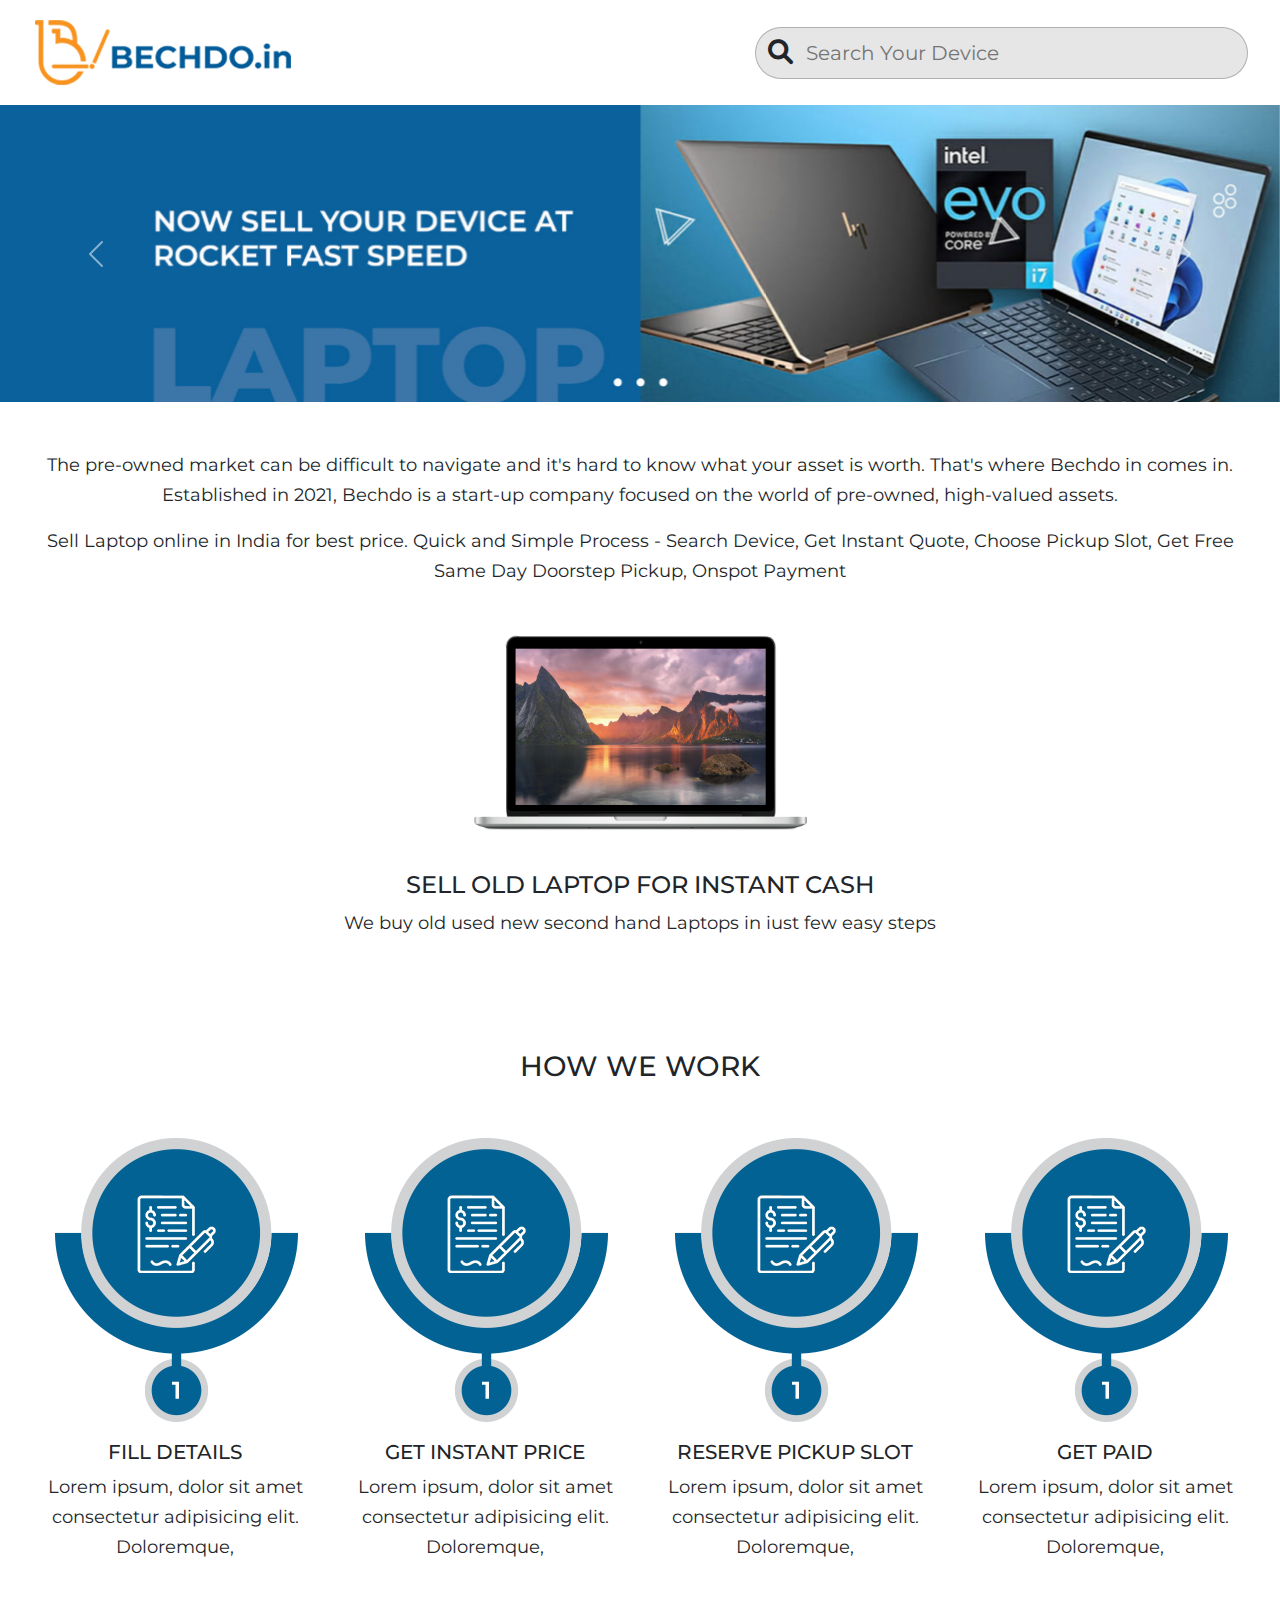
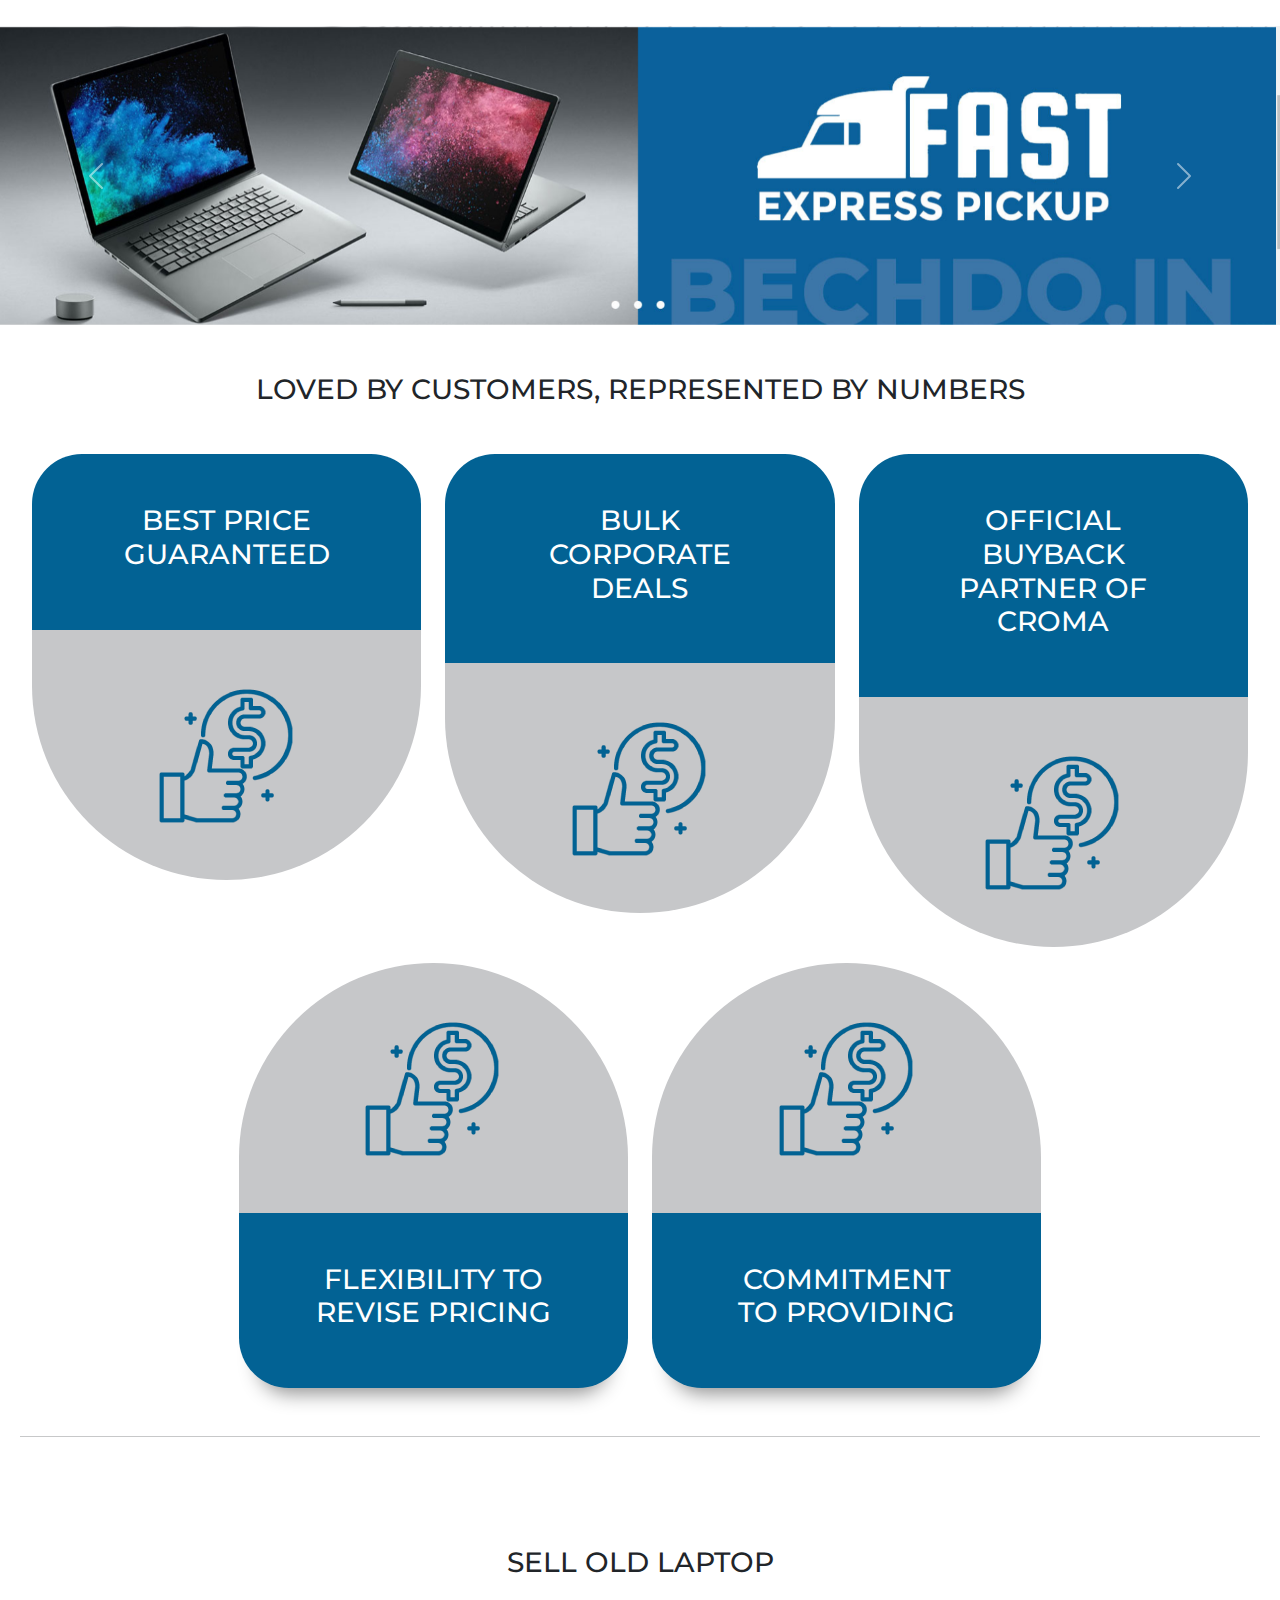
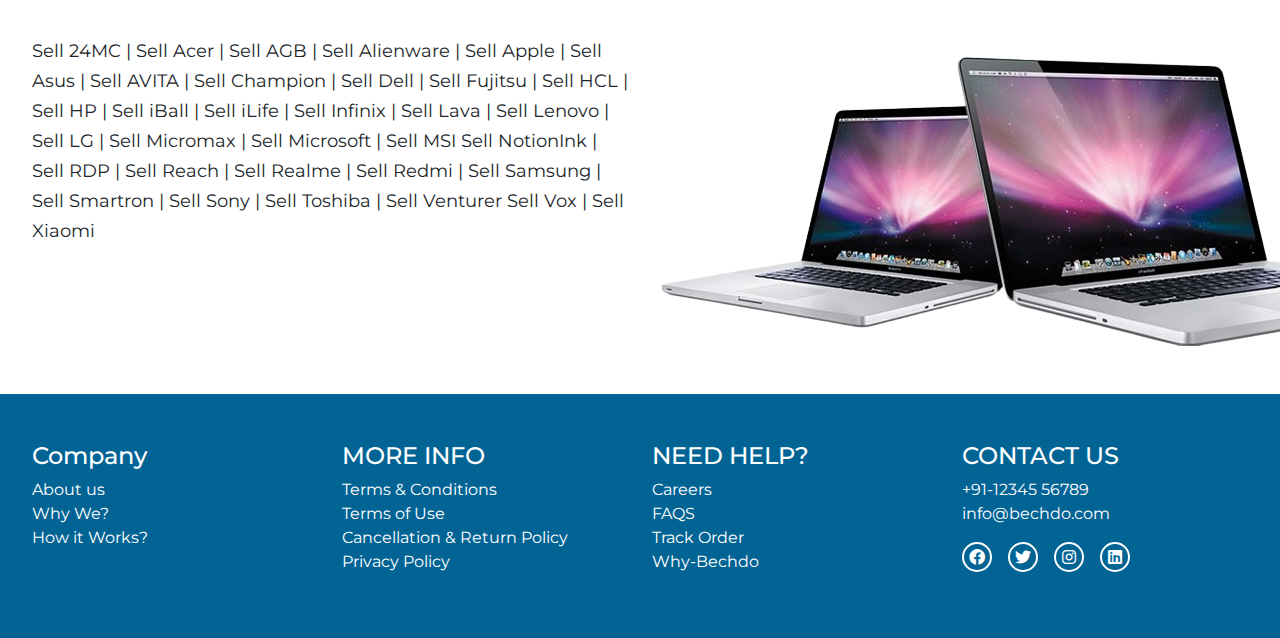
<file: index.html>
<!DOCTYPE html>
<html lang="en">
  <head>
    <meta charset="utf-8" />
    <meta content="width=device-width, initial-scale=1.0" name="viewport" />

    <title>Bechodo</title>
    <meta content="" name="description" />
    <meta content="" name="keywords" />

    <!-- Favicons -->
    <link href="assets/img/favicon.png" rel="icon" />
    <link href="assets/img/apple-touch-icon.png" rel="apple-touch-icon" />

    <!-- Google Fonts -->
    <link
      href="https://fonts.googleapis.com/css2?family=Open+Sans:ital,wght@0,300;0,400;0,500;0,600;0,700;1,300;1,400;1,600;1,700&family=Roboto:ital,wght@0,300;0,400;0,500;0,600;0,700;1,300;1,400;1,500;1,600;1,700&family=Work+Sans:ital,wght@0,300;0,400;0,500;0,600;0,700;1,300;1,400;1,500;1,600;1,700&display=swap"
      rel="stylesheet"
    />

    <!-- Vendor CSS Files -->
    <link href="css/bootstrap.min.css" rel="stylesheet" />
    <link href="css/aos.css" rel="stylesheet" />
    <link href="css/main.css" rel="stylesheet" />
    <link
      rel="stylesheet"
      href="https://cdnjs.cloudflare.com/ajax/libs/font-awesome/6.0.0/css/all.min.css"
    />
  </head>

  <body>
    <!-- ======= Header ======= -->
    <header id="header" class="header py-3">
      <div class="container">
        <div class="row align-items-center">
          <div class="col-md-7">
            <a href=""><img src="images/logo.png" /></a>
          </div>
          <div class="col-md-5">
            <form action="">
              <div class="searchbar">
                <i class="fa-solid fa-magnifying-glass"></i>
                <input type="text" class="" placeholder="Search Your Device" />
              </div>
            </form>
          </div>
        </div>
      </div>
    </header>
    <!-- End Header -->

    <!-- ======= Hero Section ======= -->
    <div
      id="carouselExampleControls"
      class="carousel slide"
      data-bs-ride="carousel"
    >
      <div class="carousel-inner">
        <div class="carousel-item active">
          <img
            src="images/banner_slider1.png"
            class="d-block w-100"
            alt="..."
          />
        </div>
        <div class="carousel-item">
          <img
            src="images/banner_slider1.png"
            class="d-block w-100"
            alt="..."
          />
        </div>
        <div class="carousel-item">
          <img
            src="images/banner_slider1.png"
            class="d-block w-100"
            alt="..."
          />
        </div>
      </div>
      <button
        class="carousel-control-prev"
        type="button"
        data-bs-target="#carouselExampleControls"
        data-bs-slide="prev"
      >
        <span class="carousel-control-prev-icon" aria-hidden="true"></span>
        <span class="visually-hidden">Previous</span>
      </button>
      <button
        class="carousel-control-next"
        type="button"
        data-bs-target="#carouselExampleControls"
        data-bs-slide="next"
      >
        <span class="carousel-control-next-icon" aria-hidden="true"></span>
        <span class="visually-hidden">Next</span>
      </button>
    </div>

    <!-- about us section -->

    <section class="pt-5 pb-5">
      <div class="container">
        <div class="row">
          <div class="col-md-12">
            <p class="text-center">
              The pre-owned market can be difficult to navigate and it's hard to
              know what your asset is worth. That's where Bechdo in comes in.
              Established in 2021, Bechdo is a start-up company focused on the
              world of pre-owned, high-valued assets.
            </p>
            <p class="text-center">
              Sell Laptop online in India for best price. Quick and Simple
              Process - Search Device, Get Instant Quote, Choose Pickup Slot,
              Get Free Same Day Doorstep Pickup, Onspot Payment
            </p>

            <img class="mackbook_img" src="images/mackbook_icon.png" />
            <h4 class="text-center">SELL OLD LAPTOP FOR INSTANT CASH</h4>
            <p class="text-center">
              We buy old used new second hand Laptops in iust few easy steps
            </p>
          </div>
        </div>
      </div>
    </section>

    <!-- about us section -->

    <!-- work section -->
    <section class="py-5">
      <div class="container">
        <div class="row">
          <div class="col-md-12">
            <h3 class="text-center mb-5">HOW WE WORK</h3>
          </div>
          <div class="col-md-3">
            <div class="text-center">
              <img src="images/work.png" alt="" />
              <h5 class="mt-3">FILL DETAILS</h5>
              <p>
                Lorem ipsum, dolor sit amet consectetur adipisicing elit.
                Doloremque,
              </p>
            </div>
          </div>
          <div class="col-md-3">
            <div class="text-center">
              <img src="images/work.png" alt="" />
              <h5 class="mt-3">GET INSTANT PRICE</h5>
              <p>
                Lorem ipsum, dolor sit amet consectetur adipisicing elit.
                Doloremque,
              </p>
            </div>
          </div>
          <div class="col-md-3">
            <div class="text-center">
              <img src="images/work.png" alt="" />
              <h5 class="mt-3">RESERVE PICKUP SLOT</h5>
              <p>
                Lorem ipsum, dolor sit amet consectetur adipisicing elit.
                Doloremque,
              </p>
            </div>
          </div>
          <div class="col-md-3">
            <div class="text-center">
              <img src="images/work.png" alt="" />
              <h5 class="mt-3">GET PAID</h5>
              <p>
                Lorem ipsum, dolor sit amet consectetur adipisicing elit.
                Doloremque,
              </p>
            </div>
          </div>
        </div>
      </div>
    </section>
    <!-- work section -->

    <!-- banner slider -->
    <div id="banner2" class="carousel slide" data-bs-ride="carousel">
      <div class="carousel-inner">
        <div class="carousel-item active">
          <img src="images/banner_2.png" class="d-block w-100" alt="..." />
        </div>
        <div class="carousel-item">
          <img src="images/banner_2.png" class="d-block w-100" alt="..." />
        </div>
        <div class="carousel-item">
          <img src="images/banner_2.png" class="d-block w-100" alt="..." />
        </div>
      </div>
      <button
        class="carousel-control-prev"
        type="button"
        data-bs-target="#banner2"
        data-bs-slide="prev"
      >
        <span class="carousel-control-prev-icon" aria-hidden="true"></span>
        <span class="visually-hidden">Previous</span>
      </button>
      <button
        class="carousel-control-next"
        type="button"
        data-bs-target="#banner2"
        data-bs-slide="next"
      >
        <span class="carousel-control-next-icon" aria-hidden="true"></span>
        <span class="visually-hidden">Next</span>
      </button>
    </div>
    <!-- banner slider -->

    <!-- REPRESENTED -->
    <section class="py-5">
      <div class="container">
        <div class="row justify-content-center">
          <div class="col-md-12">
            <h3 class="text-center mb-5">
              LOVED BY CUSTOMERS, REPRESENTED BY NUMBERS
            </h3>
          </div>
          <div class="col-md-4">
            <div class="text-center represent_box">
              <div class="title_box">
                <h3>BEST PRICE GUARANTEED</h3>
              </div>
              <div class="icon_box">
                <img src="images/represent.png" alt="" />
              </div>
            </div>
          </div>
          <div class="col-md-4">
            <div class="text-center represent_box">
              <div class="title_box">
                <h3>BULK CORPORATE DEALS</h3>
              </div>
              <div class="icon_box">
                <img src="images/represent.png" alt="" />
              </div>
            </div>
          </div>
          <div class="col-md-4">
            <div class="text-center represent_box">
              <div class="title_box">
                <h3>OFFICIAL BUYBACK PARTNER OF CROMA</h3>
              </div>
              <div class="icon_box">
                <img src="images/represent.png" alt="" />
              </div>
            </div>
          </div>
          <div class="col-md-4 mt-3">
            <div class="text-center represent_box">
              <div class="icon_box_reverse">
                <img src="images/represent.png" alt="" />
              </div>
              <div class="title_box_reverse">
                <h3>FLEXIBILITY TO REVISE PRICING</h3>
              </div>
            </div>
          </div>
          <div class="col-md-4 mt-3 mb-5">
            <div class="text-center represent_box">
              <div class="icon_box_reverse">
                <img src="images/represent.png" alt="" />
              </div>
              <div class="title_box_reverse">
                <h3>COMMITMENT TO PROVIDING</h3>
              </div>
            </div>
          </div>
          <hr class="" />
        </div>
      </div>
    </section>
    <!-- REPRESENTED -->

    <!-- old laptop -->
    <section class="pb-5">
      <div class="container">
        <div class="row">
          <div class="col-md-12">
            <h3 class="text-center pb-5">SELL OLD LAPTOP</h3>
          </div>
          <div class="col-md-6">
            <p class="fs-4``">
              Sell 24MC | Sell Acer | Sell AGB | Sell Alienware | Sell Apple |
              Sell Asus | Sell AVITA | Sell Champion | Sell Dell | Sell Fujitsu
              | Sell HCL | Sell HP | Sell iBall | Sell iLife | Sell Infinix |
              Sell Lava | Sell Lenovo | Sell LG | Sell Micromax | Sell Microsoft
              | Sell MSI Sell NotionInk | Sell RDP | Sell Reach | Sell Realme |
              Sell Redmi | Sell Samsung | Sell Smartron | Sell Sony | Sell
              Toshiba | Sell Venturer Sell Vox | Sell Xiaomi
            </p>
          </div>
          <div class="col-md-6">
            <img src="images/old.png" alt="" />
          </div>
        </div>
      </div>
    </section>
    <!-- old laptop -->

    <!-- ======= Footer ======= -->
    <footer class="py-5">
      <div class="container">
        <div class="row">
          <div class="col-md-3">
            <h4>Company</h4>
            <ul>
              <li>About us</li>
              <li>Why We?</li>
              <li>How it Works?</li>
            </ul>
          </div>
          <div class="col-md-3">
            <h4>MORE INFO</h4>
            <ul>
              <li>Terms & Conditions</li>
              <li>Terms of Use</li>
              <li>Cancellation & Return Policy</li>
              <li>Privacy Policy</li>
            </ul>
          </div>
          <div class="col-md-3">
            <h4>NEED HELP?</h4>
            <ul>
              <li>Careers</li>
              <li>FAQS</li>
              <li>Track Order</li>
              <li>Why-Bechdo</li>
            </ul>
          </div>
          <div class="col-md-3">
            <h4>CONTACT US</h4>
            <ul>
              <li>+91-12345 56789</li>
              <li>info@bechdo.com</li>
            </ul>
            <div class="social_icon d-flex align-items-center gap-3">
              <span>
                <i class="fa-brands fa-facebook"></i>
              </span>
              <span>
                <i class="fa-brands fa-twitter"></i>
              </span>
              <span>
                <i class="fa-brands fa-instagram"></i>
              </span>
              <span>
                <i class="fa-brands fa-linkedin"></i>
              </span>
            </div>
          </div>
        </div>
      </div>
    </footer>
    <!-- End Footer -->

    <!-- Vendor JS Files -->
    <script src="js/bootstrap.bundle.min.js"></script>
    <script src="js/aos.js"></script>
    <script src="https://code.jquery.com/jquery-3.7.1.js"></script>
  </body>
</html>
</file>
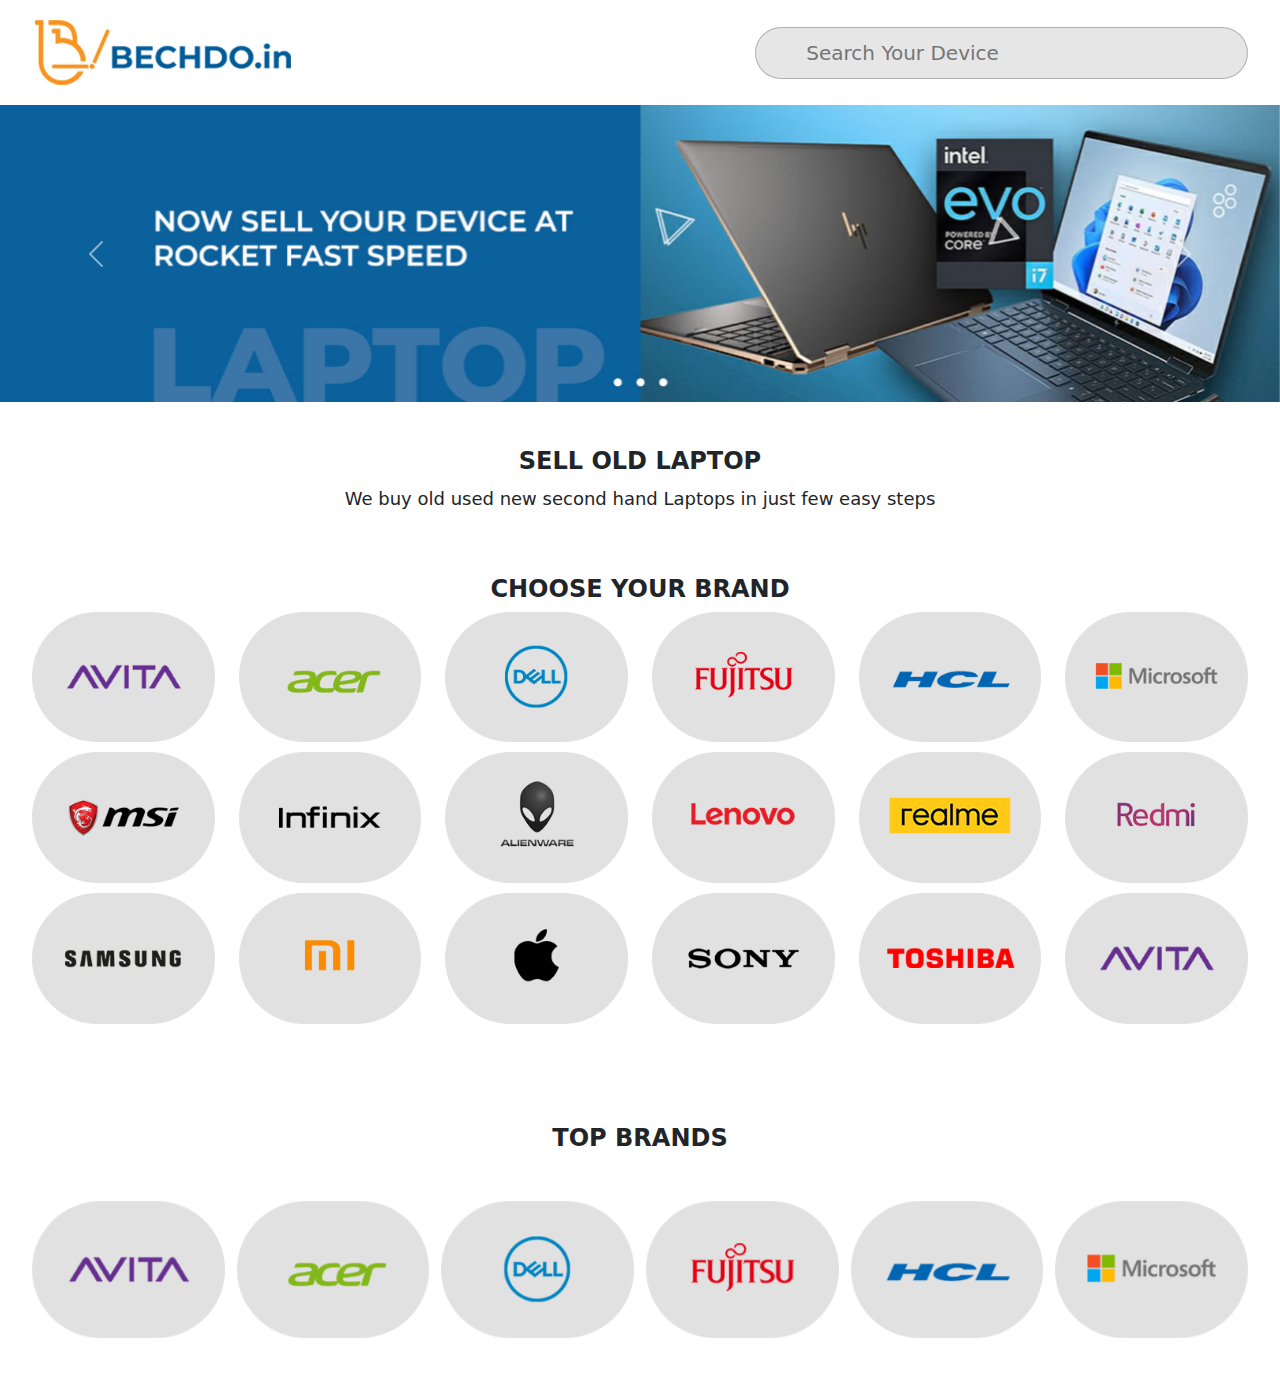
<file: brand.html>
<!DOCTYPE html>
<html lang="en">
  <head>
    <meta charset="UTF-8" />
    <meta name="viewport" content="width=device-width, initial-scale=1.0" />
    <link rel="stylesheet" href="css/main.css" />
    <link rel="stylesheet" href="css/aos.css" />
    <link rel="stylesheet" href="css/bootstrap.min.css" />
    <link rel="stylesheet" href="css/owl.carousel.min.css" />
    <link rel="stylesheet" href="css/owl.theme.default.min.css" />
    <title>Bechdo | Team</title>
  </head>

  <!-- ======= Header ======= -->
  <header id="header" class="header py-3">
    <div class="container">
      <div class="row align-items-center">
        <div class="col-md-7">
          <a href=""><img src="images/logo.png" /></a>
        </div>
        <div class="col-md-5">
          <form action="">
            <div class="searchbar">
              <i class="fa-solid fa-magnifying-glass"></i>
              <input type="text" class="" placeholder="Search Your Device" />
            </div>
          </form>
        </div>
      </div>
    </div>
  </header>
  <!-- End Header -->

  <!-- ======= Hero Section ======= -->
  <div
    id="carouselExampleControls"
    class="carousel slide"
    data-bs-ride="carousel"
  >
    <div class="carousel-inner">
      <div class="carousel-item active">
        <img src="images/banner_slider1.png" class="d-block w-100" alt="..." />
      </div>
      <div class="carousel-item">
        <img src="images/banner_slider1.png" class="d-block w-100" alt="..." />
      </div>
      <div class="carousel-item">
        <img src="images/banner_slider1.png" class="d-block w-100" alt="..." />
      </div>
    </div>
    <button
      class="carousel-control-prev"
      type="button"
      data-bs-target="#carouselExampleControls"
      data-bs-slide="prev"
    >
      <span class="carousel-control-prev-icon" aria-hidden="true"></span>
      <span class="visually-hidden">Previous</span>
    </button>
    <button
      class="carousel-control-next"
      type="button"
      data-bs-target="#carouselExampleControls"
      data-bs-slide="next"
    >
      <span class="carousel-control-next-icon" aria-hidden="true"></span>
      <span class="visually-hidden">Next</span>
    </button>
  </div>

  <!-- --------- Hero Carousel-------------- -->

  <!-- ------------ old ---------- -->

  <section class="old pb-0">
    <div class="container">
      <div class="row">
        <div class="col-md-12 text-center">
          <h1 class="main_title">SELL OLD LAPTOP</h1>
          <p>We buy old used new second hand Laptops in just few easy steps</p>
        </div>
      </div>
    </div>
  </section>
  <!-- ------------ old ---------- -->
  <!-- ------------ brand ---------- -->

  <section class="brands">
    <div class="container">
      <div class="row">
        <div class="col-md-12">
          <h2 class="main_title text-center">CHOOSE YOUR BRAND</h2>
        </div>
        <div class="col-md-2">
          <img src="images/1.png" class="img" alt="" />
        </div>
        <div class="col-md-2">
          <img src="images/2.png" class="img" alt="" />
        </div>
        <div class="col-md-2">
          <img src="images/3.png" class="img" alt="" />
        </div>
        <div class="col-md-2">
          <img src="images/4.png" class="img" alt="" />
        </div>
        <div class="col-md-2">
          <img src="images/5.png" class="img" alt="" />
        </div>
        <div class="col-md-2">
          <img src="images/6.png" class="img" alt="" />
        </div>
        <div class="col-md-2">
          <img src="images/7.png" class="img" alt="" />
        </div>
        <div class="col-md-2">
          <img src="images/8.png" class="img" alt="" />
        </div>
        <div class="col-md-2">
          <img src="images/9.png" class="img" alt="" />
        </div>
        <div class="col-md-2">
          <img src="images/10.png" class="img" alt="" />
        </div>
        <div class="col-md-2">
          <img src="images/11.png" class="img" alt="" />
        </div>
        <div class="col-md-2">
          <img src="images/12.png" class="img" alt="" />
        </div>
        <div class="col-md-2">
          <img src="images/13.png" class="img" alt="" />
        </div>
        <div class="col-md-2">
          <img src="images/14.png" class="img" alt="" />
        </div>
        <div class="col-md-2">
          <img src="images/15.png" class="img" alt="" />
        </div>
        <div class="col-md-2">
          <img src="images/16.png" class="img" alt="" />
        </div>
        <div class="col-md-2">
          <img src="images/17.png" class="img" alt="" />
        </div>
        <div class="col-md-2">
          <img src="images/1.png" class="img" alt="" />
        </div>
      </div>
    </div>
  </section>
  <!-- ------------ brand ---------- -->
  <!-- ------------ slider ---------- -->

  <section class="slider">
    <div class="container">
      <div class="row">
        <div class="col-md-12">
          <h2 class="main_title text-center mb-5">TOP BRANDS</h2>
        </div>
        <div class="col-md-12">
          <div class="owl-carousel owl-theme" id="slider">
            <div class="item">
              <img src="images/1.png" alt="" />
            </div>
            <div class="item">
              <img src="images/2.png" alt="" />
            </div>
            <div class="item">
              <img src="images/3.png" alt="" />
            </div>
            <div class="item">
              <img src="images/4.png" alt="" />
            </div>
            <div class="item">
              <img src="images/5.png" alt="" />
            </div>
            <div class="item">
              <img src="images/6.png" alt="" />
            </div>
            <div class="item">
              <img src="images/7.png" alt="" />
            </div>
            <div class="item">
              <img src="images/8.png" alt="" />
            </div>
            <div class="item">
              <img src="images/9.png" alt="" />
            </div>
          </div>
        </div>
      </div>
    </div>
  </section>
  <!-- ------------ slider ---------- -->

  <body>
    <script src="js/bootstrap.bundle.min.js"></script>
    <script src="js/aos.js"></script>
    <script src="js/jquery.min.js"></script>
    <script src="js/script.js"></script>
    <script src="js/owl.carousel.js"></script>
  </body>
</html>
</file>
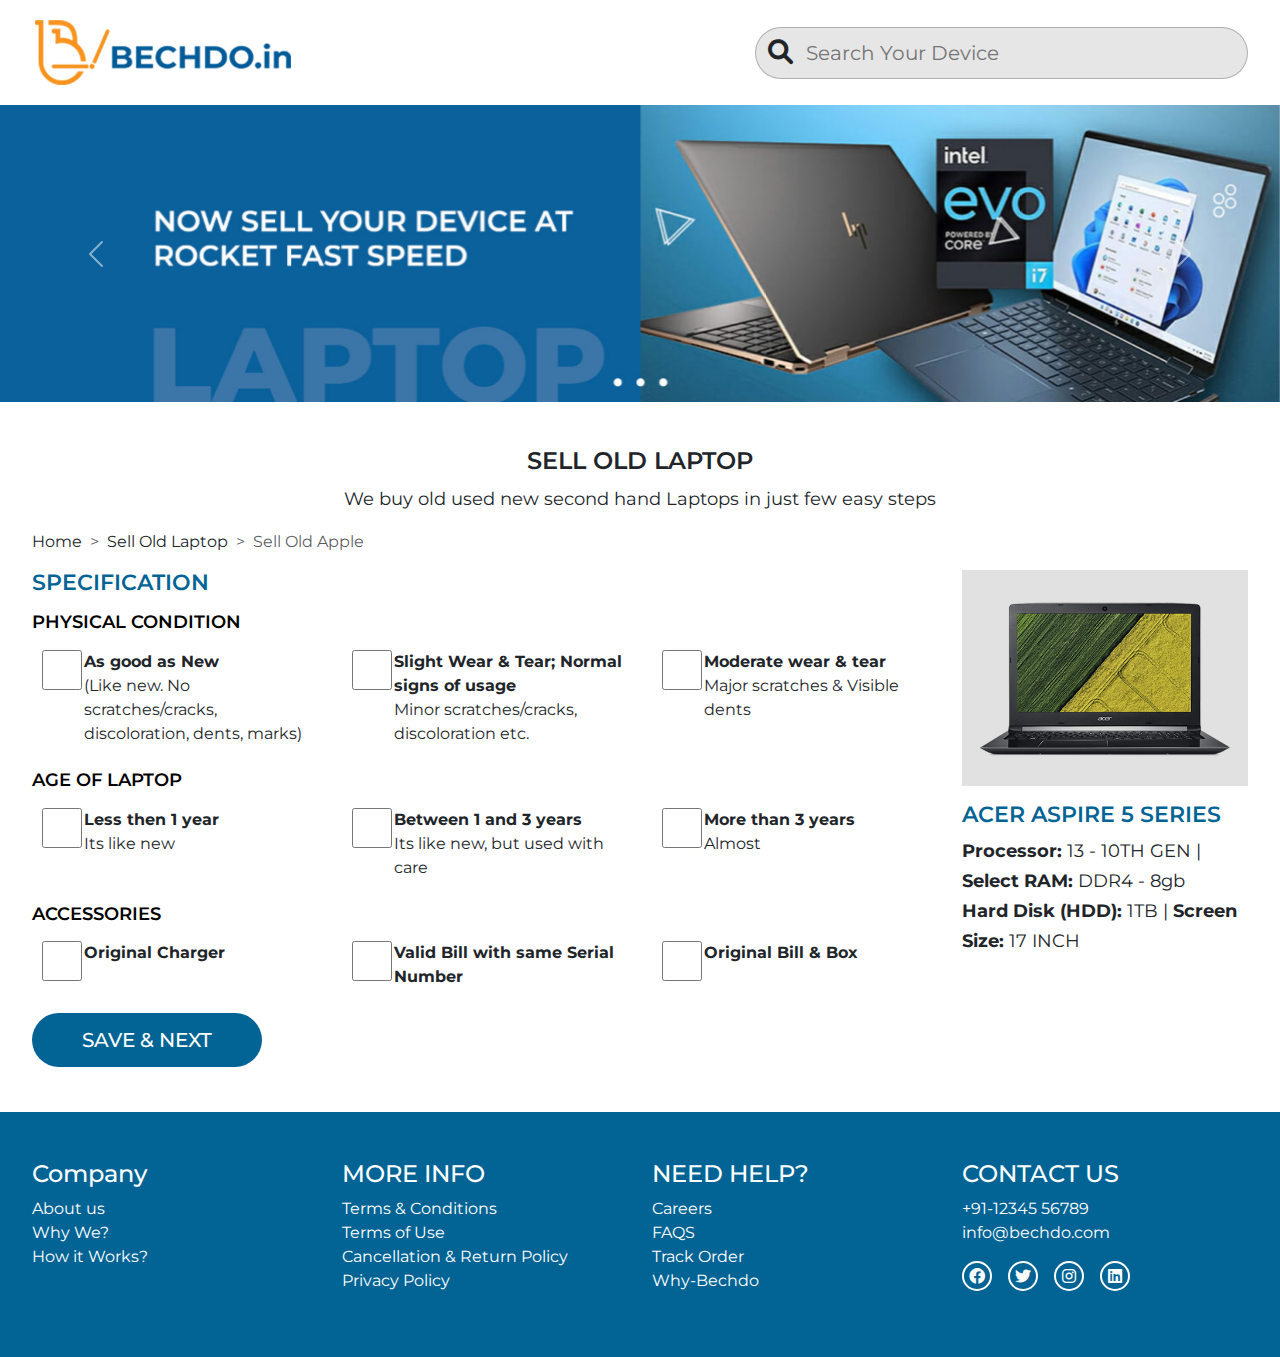
<file: checkbox.html>
<!DOCTYPE html>
<html lang="en">
  <head>
    <meta charset="utf-8" />
    <meta content="width=device-width, initial-scale=1.0" name="viewport" />

    <title>Bechodo</title>
    <meta content="" name="description" />
    <meta content="" name="keywords" />

    <!-- Favicons -->
    <link href="assets/img/favicon.png" rel="icon" />
    <link href="assets/img/apple-touch-icon.png" rel="apple-touch-icon" />

    <!-- Google Fonts -->
    <link
      href="https://fonts.googleapis.com/css2?family=Open+Sans:ital,wght@0,300;0,400;0,500;0,600;0,700;1,300;1,400;1,600;1,700&family=Roboto:ital,wght@0,300;0,400;0,500;0,600;0,700;1,300;1,400;1,500;1,600;1,700&family=Work+Sans:ital,wght@0,300;0,400;0,500;0,600;0,700;1,300;1,400;1,500;1,600;1,700&display=swap"
      rel="stylesheet"
    />

    <!-- Vendor CSS Files -->
    <link href="css/bootstrap.min.css" rel="stylesheet" />
    <link href="css/aos.css" rel="stylesheet" />
    <link href="css/main.css" rel="stylesheet" />
    <link
      rel="stylesheet"
      href="https://cdnjs.cloudflare.com/ajax/libs/font-awesome/6.0.0/css/all.min.css"
    />
  </head>

  <body>
    <!-- ======= Header ======= -->
    <header id="header" class="header py-3">
      <div class="container">
        <div class="row align-items-center">
          <div class="col-md-7">
            <a href=""><img src="images/logo.png" /></a>
          </div>
          <div class="col-md-5">
            <form action="">
              <div class="searchbar">
                <i class="fa-solid fa-magnifying-glass"></i>
                <input type="text" class="" placeholder="Search Your Device" />
              </div>
            </form>
          </div>
        </div>
      </div>
    </header>
    <!-- End Header -->

    <!-- ======= Hero Section ======= -->
    <div
      id="carouselExampleControls"
      class="carousel slide"
      data-bs-ride="carousel"
    >
      <div class="carousel-inner">
        <div class="carousel-item active">
          <img
            src="images/banner_slider1.png"
            class="d-block w-100"
            alt="..."
          />
        </div>
        <div class="carousel-item">
          <img
            src="images/banner_slider1.png"
            class="d-block w-100"
            alt="..."
          />
        </div>
        <div class="carousel-item">
          <img
            src="images/banner_slider1.png"
            class="d-block w-100"
            alt="..."
          />
        </div>
      </div>
      <button
        class="carousel-control-prev"
        type="button"
        data-bs-target="#carouselExampleControls"
        data-bs-slide="prev"
      >
        <span class="carousel-control-prev-icon" aria-hidden="true"></span>
        <span class="visually-hidden">Previous</span>
      </button>
      <button
        class="carousel-control-next"
        type="button"
        data-bs-target="#carouselExampleControls"
        data-bs-slide="next"
      >
        <span class="carousel-control-next-icon" aria-hidden="true"></span>
        <span class="visually-hidden">Next</span>
      </button>
    </div>

    <!-- ======= Hero Section ======= -->

    <section class="physicals">
      <div class="container">
        <div class="row">
          <div class="col-md-12 text-center">
            <h1 class="main_title">SELL OLD LAPTOP</h1>
            <p>
              We buy old used new second hand Laptops in just few easy steps
            </p>
          </div>
          <div class="col-md-12">
            <nav style="--bs-breadcrumb-divider: '>'" aria-label="breadcrumb">
              <ol class="breadcrumb">
                <li class="breadcrumb-item"><a href="#">Home</a></li>
                <li class="breadcrumb-item"><a href="#">Sell Old Laptop</a></li>
                <li class="breadcrumb-item active" aria-current="page">
                  Sell Old Apple
                </li>
              </ol>
            </nav>
          </div>
          <div class="col-lg-9 mb-lg-0 mb-4">
            <h2 class="color_heading mb-3">SPECIFICATION</h2>
            <h3 class="mb-3 small_headings">PHYSICAL CONDITION</h3>
            <div class="row">
              <div class="col-xl-4 col-md-6 mb-4">
                <div class="row">
                  <div class="col-2">
                    <input type="checkbox" id="good" />
                  </div>
                  <div class="col-10">
                    <label for="good">
                      <strong>As good as New</strong> <br />
                      (Like new. No scratches/cracks, discoloration, dents,
                      marks)
                    </label>
                  </div>
                </div>
              </div>
              <div class="col-xl-4 col-md-6 mb-4">
                <div class="row">
                  <div class="col-2">
                    <input type="checkbox" id="Slight" />
                  </div>
                  <div class="col-10">
                    <label for="Slight">
                      <strong
                        >Slight Wear & Tear; Normal signs of usage
                      </strong>
                      <br />
                      Minor scratches/cracks, discoloration etc.
                    </label>
                  </div>
                </div>
              </div>
              <div class="col-xl-4 col-md-6 mb-4">
                <div class="row">
                  <div class="col-2">
                    <input type="checkbox" id="Moderate" />
                  </div>
                  <div class="col-10">
                    <label for="Moderate">
                      <strong>Moderate wear & tear</strong> <br />
                      Major scratches & Visible dents
                    </label>
                  </div>
                </div>
              </div>
            </div>
            <h3 class="mb-3 small_headings">AGE OF LAPTOP</h3>
            <div class="row">
              <div class="col-xl-4 col-md-6 mb-4">
                <div class="row">
                  <div class="col-2">
                    <input type="checkbox" id="Less" />
                  </div>
                  <div class="col-10">
                    <label for="Less">
                      <strong>Less then 1 year</strong> <br />
                      Its like new
                    </label>
                  </div>
                </div>
              </div>
              <div class="col-xl-4 col-md-6 mb-4">
                <div class="row">
                  <div class="col-2">
                    <input type="checkbox" id="Between" />
                  </div>
                  <div class="col-10">
                    <label for="Between">
                      <strong>Between 1 and 3 years</strong>
                      <br />
                      Its like new, but used with care
                    </label>
                  </div>
                </div>
              </div>
              <div class="col-xl-4 col-md-6 mb-4">
                <div class="row">
                  <div class="col-2">
                    <input type="checkbox" id="More" />
                  </div>
                  <div class="col-10">
                    <label for="More">
                      <strong> More than 3 years</strong> <br />
                      Almost
                    </label>
                  </div>
                </div>
              </div>
            </div>
            <h3 class="mb-3 small_headings">ACCESSORIES</h3>
            <div class="row">
              <div class="col-xl-4 col-md-6 mb-4">
                <div class="row">
                  <div class="col-2">
                    <input type="checkbox" id="Original" />
                  </div>
                  <div class="col-10">
                    <label for="Original">
                      <strong>Original Charger</strong> <br />
                    </label>
                  </div>
                </div>
                <div class="check_box_wrapper"></div>
              </div>
              <div class="col-xl-4 col-md-6 mb-4">
                <div class="row">
                  <div class="col-2">
                    <input type="checkbox" id="Valid" />
                  </div>
                  <div class="col-10">
                    <label for="Valid">
                      <strong>Valid Bill with same Serial Number</strong>
                      <br />
                    </label>
                  </div>
                </div>
              </div>
              <div class="col-xl-4 col-md-6 mb-4">
                <div class="row">
                  <div class="col-2">
                    <input type="checkbox" id="Bill" />
                  </div>
                  <div class="col-10">
                    <label for="Bill">
                      <strong>Original Bill & Box</strong> <br />
                    </label>
                  </div>
                </div>
              </div>
            </div>
            <button class="button">SAVE & NEXT</button>
          </div>
          <div class="col-lg-3">
            <div class="">
              <img src="images/specification.png" alt="" class="img" />
              <h3 class="color_heading mt-3">ACER ASPIRE 5 SERIES</h3>
              <p class="mb-0">
                <strong>Processor:</strong> 13 - 10TH GEN |
                <strong>Select RAM:</strong> DDR4 - 8gb
              </p>
              <p>
                <strong>Hard Disk (HDD):</strong> 1TB |
                <strong>Screen Size:</strong> 17 INCH
              </p>
            </div>
          </div>
        </div>
      </div>
    </section>

    <!-- ======= Footer ======= -->
    <footer class="py-5">
      <div class="container">
        <div class="row">
          <div class="col-md-3">
            <h4>Company</h4>
            <ul>
              <li>About us</li>
              <li>Why We?</li>
              <li>How it Works?</li>
            </ul>
          </div>
          <div class="col-md-3">
            <h4>MORE INFO</h4>
            <ul>
              <li>Terms & Conditions</li>
              <li>Terms of Use</li>
              <li>Cancellation & Return Policy</li>
              <li>Privacy Policy</li>
            </ul>
          </div>
          <div class="col-md-3">
            <h4>NEED HELP?</h4>
            <ul>
              <li>Careers</li>
              <li>FAQS</li>
              <li>Track Order</li>
              <li>Why-Bechdo</li>
            </ul>
          </div>
          <div class="col-md-3">
            <h4>CONTACT US</h4>
            <ul>
              <li>+91-12345 56789</li>
              <li>info@bechdo.com</li>
            </ul>
            <div class="social_icon d-flex align-items-center gap-3">
              <span>
                <i class="fa-brands fa-facebook"></i>
              </span>
              <span>
                <i class="fa-brands fa-twitter"></i>
              </span>
              <span>
                <i class="fa-brands fa-instagram"></i>
              </span>
              <span>
                <i class="fa-brands fa-linkedin"></i>
              </span>
            </div>
          </div>
        </div>
      </div>
    </footer>
    <!-- End Footer -->

    <!-- Vendor JS Files -->
    <script src="js/bootstrap.bundle.min.js"></script>
    <script src="js/aos.js"></script>
    <script src="https://code.jquery.com/jquery-3.7.1.js"></script>
  </body>
</html>
</file>
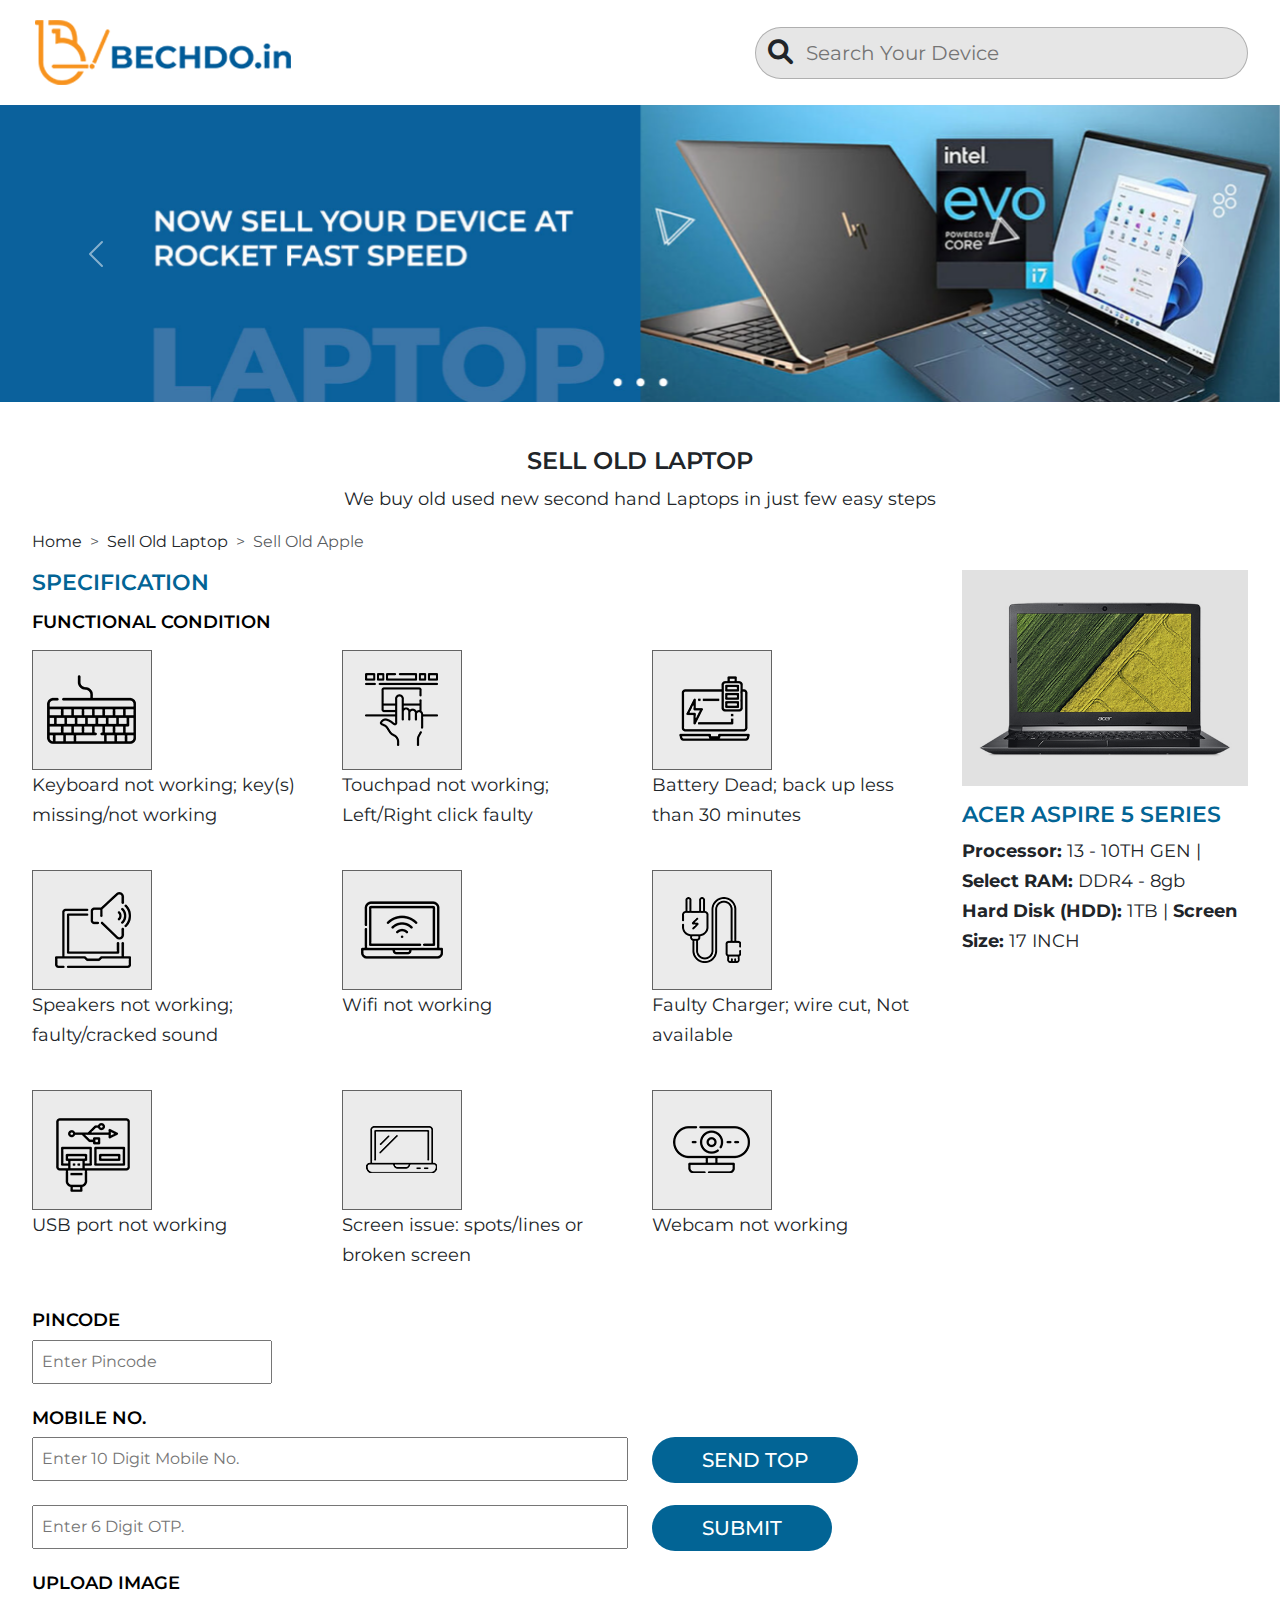
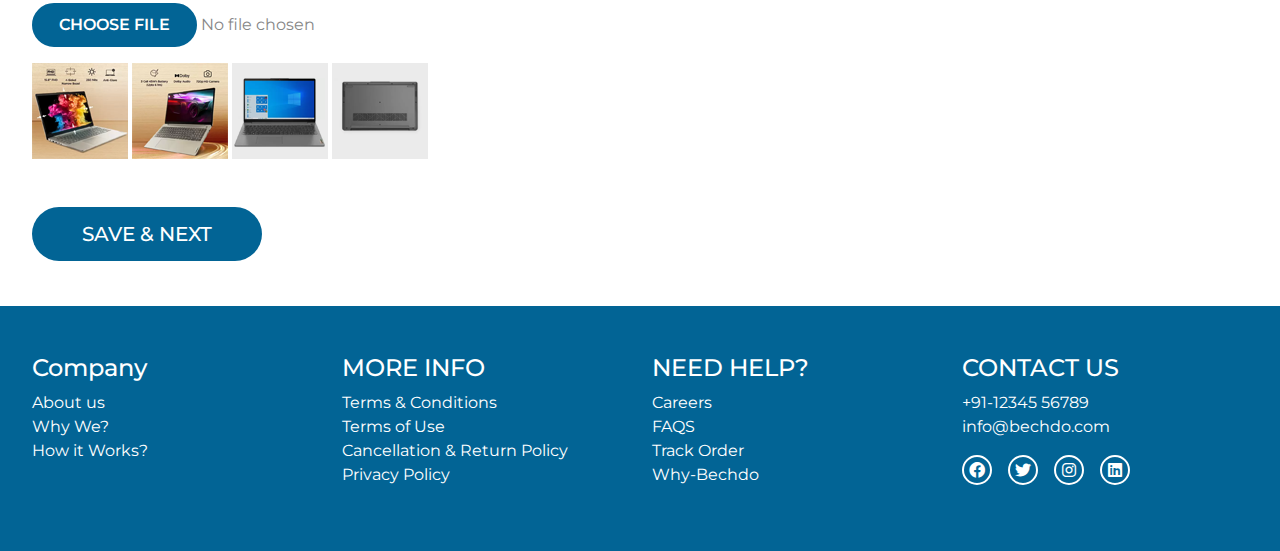
<file: condition.html>
<!DOCTYPE html>
<html lang="en">
  <head>
    <meta charset="utf-8" />
    <meta content="width=device-width, initial-scale=1.0" name="viewport" />

    <title>Bechodo</title>
    <meta content="" name="description" />
    <meta content="" name="keywords" />

    <!-- Favicons -->
    <link href="assets/img/favicon.png" rel="icon" />
    <link href="assets/img/apple-touch-icon.png" rel="apple-touch-icon" />

    <!-- Google Fonts -->
    <link
      href="https://fonts.googleapis.com/css2?family=Open+Sans:ital,wght@0,300;0,400;0,500;0,600;0,700;1,300;1,400;1,600;1,700&family=Roboto:ital,wght@0,300;0,400;0,500;0,600;0,700;1,300;1,400;1,500;1,600;1,700&family=Work+Sans:ital,wght@0,300;0,400;0,500;0,600;0,700;1,300;1,400;1,500;1,600;1,700&display=swap"
      rel="stylesheet"
    />

    <!-- Vendor CSS Files -->
    <link href="css/bootstrap.min.css" rel="stylesheet" />
    <link href="css/aos.css" rel="stylesheet" />
    <link href="css/main.css" rel="stylesheet" />
    <link
      rel="stylesheet"
      href="https://cdnjs.cloudflare.com/ajax/libs/font-awesome/6.0.0/css/all.min.css"
    />
  </head>

  <body>
    <!-- ======= Header ======= -->
    <header id="header" class="header py-3">
      <div class="container">
        <div class="row align-items-center">
          <div class="col-md-7">
            <a href=""><img src="images/logo.png" /></a>
          </div>
          <div class="col-md-5">
            <form action="">
              <div class="searchbar">
                <i class="fa-solid fa-magnifying-glass"></i>
                <input type="text" class="" placeholder="Search Your Device" />
              </div>
            </form>
          </div>
        </div>
      </div>
    </header>
    <!-- End Header -->

    <!-- ======= Hero Section ======= -->
    <div
      id="carouselExampleControls"
      class="carousel slide"
      data-bs-ride="carousel"
    >
      <div class="carousel-inner">
        <div class="carousel-item active">
          <img
            src="images/banner_slider1.png"
            class="d-block w-100"
            alt="..."
          />
        </div>
        <div class="carousel-item">
          <img
            src="images/banner_slider1.png"
            class="d-block w-100"
            alt="..."
          />
        </div>
        <div class="carousel-item">
          <img
            src="images/banner_slider1.png"
            class="d-block w-100"
            alt="..."
          />
        </div>
      </div>
      <button
        class="carousel-control-prev"
        type="button"
        data-bs-target="#carouselExampleControls"
        data-bs-slide="prev"
      >
        <span class="carousel-control-prev-icon" aria-hidden="true"></span>
        <span class="visually-hidden">Previous</span>
      </button>
      <button
        class="carousel-control-next"
        type="button"
        data-bs-target="#carouselExampleControls"
        data-bs-slide="next"
      >
        <span class="carousel-control-next-icon" aria-hidden="true"></span>
        <span class="visually-hidden">Next</span>
      </button>
    </div>

    <!-- ======= Hero Section ======= -->

    <section class="condition">
      <div class="container">
        <div class="row">
          <div class="col-md-12 text-center">
            <h1 class="main_title">SELL OLD LAPTOP</h1>
            <p>
              We buy old used new second hand Laptops in just few easy steps
            </p>
          </div>
          <div class="col-md-12">
            <nav style="--bs-breadcrumb-divider: '>'" aria-label="breadcrumb">
              <ol class="breadcrumb">
                <li class="breadcrumb-item"><a href="#">Home</a></li>
                <li class="breadcrumb-item"><a href="#">Sell Old Laptop</a></li>
                <li class="breadcrumb-item active" aria-current="page">
                  Sell Old Apple
                </li>
              </ol>
            </nav>
          </div>
          <div class="col-lg-9 mb-lg-0 mb-4">
            <h2 class="color_heading mb-3">SPECIFICATION</h2>
            <h3 class="mb-3 small_headings">FUNCTIONAL CONDITION</h3>
            <div class="row">
              <div class="col-xl-4 col-md-6 mb-4">
                <img src="images/23.png" alt="" />
                <p>Keyboard not working; key(s) missing/not working</p>
              </div>
              <div class="col-xl-4 col-md-6 mb-4">
                <img src="images/24.png" alt="" />
                <p>Touchpad not working; Left/Right click faulty</p>
              </div>
              <div class="col-xl-4 col-md-6 mb-4">
                <img src="images/25.png" alt="" />
                <p>Battery Dead; back up less than 30 minutes</p>
              </div>
              <div class="col-xl-4 col-md-6 mb-4">
                <img src="images/26.png" alt="" />
                <p>Speakers not working; faulty/cracked sound</p>
              </div>
              <div class="col-xl-4 col-md-6 mb-4">
                <img src="images/27.png" alt="" />
                <p>Wifi not working</p>
              </div>
              <div class="col-xl-4 col-md-6 mb-4">
                <img src="images/28.png" alt="" />
                <p>Faulty Charger; wire cut, Not available</p>
              </div>
              <div class="col-xl-4 col-md-6 mb-4">
                <img src="images/29.png" alt="" />
                <p>USB port not working</p>
              </div>
              <div class="col-xl-4 col-md-6 mb-4">
                <img src="images/30.png" alt="" />
                <p>Screen issue: spots/lines or broken screen</p>
              </div>
              <div class="col-xl-4 col-md-6 mb-4">
                <img src="images/31.png" alt="" />
                <p>Webcam not working</p>
              </div>
            </div>
            <h3 class="small_headings">PINCODE</h3>
            <div>
              <input
                type="text"
                class="pincode_input mb-4"
                placeholder="Enter Pincode"
              />
            </div>
            <h3 class="small_headings">MOBILE NO.</h3>
            <div class="row">
              <div class="col-md-8">
                <input
                  type="text"
                  class="pincode_input mb-md-4 mb-2 w-full"
                  placeholder="Enter 10 Digit Mobile No."
                />
              </div>
              <div class="col-md-4">
                <button class="button py-2 mb-md-0 mb-4">SEND TOP</button>
              </div>
              <div class="col-md-8">
                <input
                  type="text"
                  class="pincode_input mb-md-4 mb-2 w-full"
                  placeholder="Enter 6 Digit OTP."
                />
              </div>
              <div class="col-md-4">
                <button class="button py-2 mb-md-0 mb-4">SUBMIT</button>
              </div>
            </div>
            <h3 class="small_headings">UPLOAD IMAGE</h3>
            <div class="mb-3">
              <input type="file" />
            </div>
            <div class="mb-5">
              <img src="images/19.png" alt="" />
              <img src="images/20.png" alt="" />
              <img src="images/21.png" alt="" />
              <img src="images/22.png" alt="" />
            </div>

            <button class="button">SAVE & NEXT</button>
          </div>
          <div class="col-lg-3">
            <div class="">
              <img src="images/specification.png" alt="" class="img" />
              <h3 class="color_heading mt-3">ACER ASPIRE 5 SERIES</h3>
              <p class="mb-0">
                <strong>Processor:</strong> 13 - 10TH GEN |
                <strong>Select RAM:</strong> DDR4 - 8gb
              </p>
              <p>
                <strong>Hard Disk (HDD):</strong> 1TB |
                <strong>Screen Size:</strong> 17 INCH
              </p>
            </div>
          </div>
        </div>
      </div>
    </section>

    <!-- ======= Footer ======= -->
    <footer class="py-5">
      <div class="container">
        <div class="row">
          <div class="col-md-3">
            <h4>Company</h4>
            <ul>
              <li>About us</li>
              <li>Why We?</li>
              <li>How it Works?</li>
            </ul>
          </div>
          <div class="col-md-3">
            <h4>MORE INFO</h4>
            <ul>
              <li>Terms & Conditions</li>
              <li>Terms of Use</li>
              <li>Cancellation & Return Policy</li>
              <li>Privacy Policy</li>
            </ul>
          </div>
          <div class="col-md-3">
            <h4>NEED HELP?</h4>
            <ul>
              <li>Careers</li>
              <li>FAQS</li>
              <li>Track Order</li>
              <li>Why-Bechdo</li>
            </ul>
          </div>
          <div class="col-md-3">
            <h4>CONTACT US</h4>
            <ul>
              <li>+91-12345 56789</li>
              <li>info@bechdo.com</li>
            </ul>
            <div class="social_icon d-flex align-items-center gap-3">
              <span>
                <i class="fa-brands fa-facebook"></i>
              </span>
              <span>
                <i class="fa-brands fa-twitter"></i>
              </span>
              <span>
                <i class="fa-brands fa-instagram"></i>
              </span>
              <span>
                <i class="fa-brands fa-linkedin"></i>
              </span>
            </div>
          </div>
        </div>
      </div>
    </footer>
    <!-- End Footer -->

    <!-- Vendor JS Files -->
    <script src="js/bootstrap.bundle.min.js"></script>
    <script src="js/aos.js"></script>
    <script src="https://code.jquery.com/jquery-3.7.1.js"></script>
  </body>
</html>
</file>
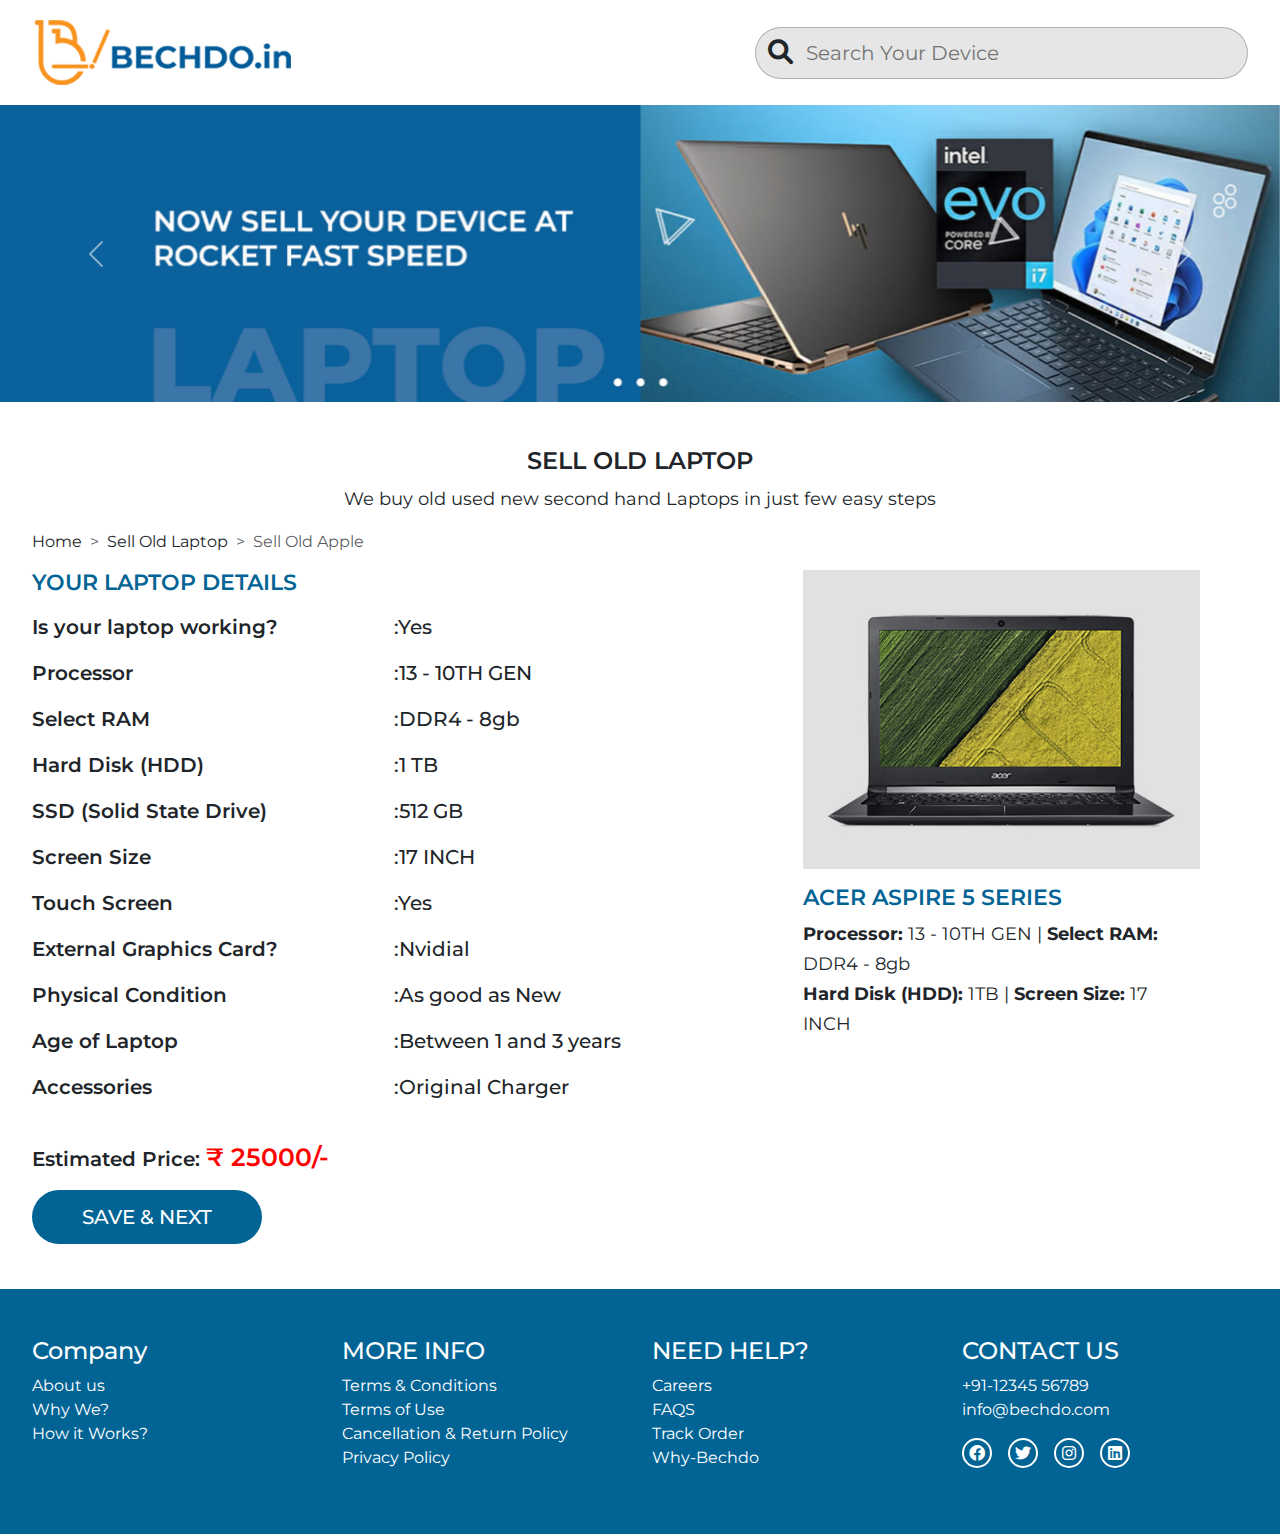
<file: details.html>
<!DOCTYPE html>
<html lang="en">
  <head>
    <meta charset="utf-8" />
    <meta content="width=device-width, initial-scale=1.0" name="viewport" />

    <title>Bechodo</title>
    <meta content="" name="description" />
    <meta content="" name="keywords" />

    <!-- Favicons -->
    <link href="assets/img/favicon.png" rel="icon" />
    <link href="assets/img/apple-touch-icon.png" rel="apple-touch-icon" />

    <!-- Google Fonts -->
    <link
      href="https://fonts.googleapis.com/css2?family=Open+Sans:ital,wght@0,300;0,400;0,500;0,600;0,700;1,300;1,400;1,600;1,700&family=Roboto:ital,wght@0,300;0,400;0,500;0,600;0,700;1,300;1,400;1,500;1,600;1,700&family=Work+Sans:ital,wght@0,300;0,400;0,500;0,600;0,700;1,300;1,400;1,500;1,600;1,700&display=swap"
      rel="stylesheet"
    />

    <!-- Vendor CSS Files -->
    <link href="css/bootstrap.min.css" rel="stylesheet" />
    <link href="css/aos.css" rel="stylesheet" />
    <link href="css/main.css" rel="stylesheet" />
    <link href="css/responsive.css" rel="stylesheet" />
    <link
      rel="stylesheet"
      href="https://cdnjs.cloudflare.com/ajax/libs/font-awesome/6.0.0/css/all.min.css"
    />
  </head>

  <body>
    <!-- ======= Header ======= -->
    <header id="header" class="header py-3">
      <div class="container">
        <div class="row align-items-center">
          <div class="col-md-7">
            <a href=""><img src="images/logo.png" /></a>
          </div>
          <div class="col-md-5">
            <form action="">
              <div class="searchbar">
                <i class="fa-solid fa-magnifying-glass"></i>
                <input type="text" class="" placeholder="Search Your Device" />
              </div>
            </form>
          </div>
        </div>
      </div>
    </header>
    <!-- End Header -->

    <!-- ======= Hero Section ======= -->
    <div
      id="carouselExampleControls"
      class="carousel slide"
      data-bs-ride="carousel"
    >
      <div class="carousel-inner">
        <div class="carousel-item active">
          <img
            src="images/banner_slider1.png"
            class="d-block w-100"
            alt="..."
          />
        </div>
        <div class="carousel-item">
          <img
            src="images/banner_slider1.png"
            class="d-block w-100"
            alt="..."
          />
        </div>
        <div class="carousel-item">
          <img
            src="images/banner_slider1.png"
            class="d-block w-100"
            alt="..."
          />
        </div>
      </div>
      <button
        class="carousel-control-prev"
        type="button"
        data-bs-target="#carouselExampleControls"
        data-bs-slide="prev"
      >
        <span class="carousel-control-prev-icon" aria-hidden="true"></span>
        <span class="visually-hidden">Previous</span>
      </button>
      <button
        class="carousel-control-next"
        type="button"
        data-bs-target="#carouselExampleControls"
        data-bs-slide="next"
      >
        <span class="carousel-control-next-icon" aria-hidden="true"></span>
        <span class="visually-hidden">Next</span>
      </button>
    </div>

    <!-- ======= Hero Section ======= -->

    <section class="details">
      <div class="container">
        <div class="row">
          <div class="col-md-12 text-center">
            <h1 class="main_title">SELL OLD LAPTOP</h1>
            <p>
              We buy old used new second hand Laptops in just few easy steps
            </p>
          </div>
          <div class="col-md-12">
            <nav style="--bs-breadcrumb-divider: '>'" aria-label="breadcrumb">
              <ol class="breadcrumb">
                <li class="breadcrumb-item"><a href="#">Home</a></li>
                <li class="breadcrumb-item"><a href="#">Sell Old Laptop</a></li>
                <li class="breadcrumb-item active" aria-current="page">
                  Sell Old Apple
                </li>
              </ol>
            </nav>
          </div>
          <div class="col-md-7 mb-md-0 mb-5">
            <h2 class="color_heading mb-3">YOUR LAPTOP DETAILS</h2>
            <div class="row">
              <div class="col-md-6">
                <p class="question">Is your laptop working?</p>
              </div>
              <div class="col-md-6">
                <p class="answer">:Yes</p>
              </div>
              <div class="col-md-6">
                <p class="question">Processor</p>
              </div>
              <div class="col-md-6">
                <p class="answer">:13 - 10TH GEN</p>
              </div>
              <div class="col-md-6">
                <p class="question">Select RAM</p>
              </div>
              <div class="col-md-6">
                <p class="answer">:DDR4 - 8gb</p>
              </div>
              <div class="col-md-6">
                <p class="question">Hard Disk (HDD)</p>
              </div>
              <div class="col-md-6">
                <p class="answer">:1 TB</p>
              </div>
              <div class="col-md-6">
                <p class="question">SSD (Solid State Drive)</p>
              </div>
              <div class="col-md-6">
                <p class="answer">:512 GB</p>
              </div>
              <div class="col-md-6">
                <p class="question">Screen Size</p>
              </div>
              <div class="col-md-6">
                <p class="answer">:17 INCH</p>
              </div>
              <div class="col-md-6">
                <p class="question">Touch Screen</p>
              </div>
              <div class="col-md-6">
                <p class="answer">:Yes</p>
              </div>
              <div class="col-md-6">
                <p class="question">External Graphics Card?</p>
              </div>
              <div class="col-md-6">
                <p class="answer">:Nvidial</p>
              </div>
              <div class="col-md-6">
                <p class="question">Physical Condition</p>
              </div>
              <div class="col-md-6">
                <p class="answer">:As good as New</p>
              </div>
              <div class="col-md-6">
                <p class="question">Age of Laptop</p>
              </div>
              <div class="col-md-6">
                <p class="answer">:Between 1 and 3 years</p>
              </div>
              <div class="col-md-6">
                <p class="question">Accessories</p>
              </div>
              <div class="col-md-6">
                <p class="answer">:Original Charger</p>
              </div>
            </div>
            <div class="mt-4">
              <p class="question">
                Estimated Price: <span class="price">₹ 25000/-</span>
              </p>
            </div>
            <button class="button">SAVE & NEXT</button>
          </div>
          <div class="col-md-5">
            <div class="px-md-5">
              <img src="images/specification.png" class="img" alt="" />
              <h3 class="color_heading mt-3">ACER ASPIRE 5 SERIES</h3>
              <p class="mb-0">
                <strong>Processor:</strong> 13 - 10TH GEN |
                <strong>Select RAM:</strong> DDR4 - 8gb
              </p>
              <p>
                <strong>Hard Disk (HDD):</strong> 1TB |
                <strong>Screen Size:</strong> 17 INCH
              </p>
            </div>
          </div>
        </div>
      </div>
    </section>

    <!-- ======= Footer ======= -->
    <footer class="py-5">
      <div class="container">
        <div class="row">
          <div class="col-md-3">
            <h4>Company</h4>
            <ul>
              <li>About us</li>
              <li>Why We?</li>
              <li>How it Works?</li>
            </ul>
          </div>
          <div class="col-md-3">
            <h4>MORE INFO</h4>
            <ul>
              <li>Terms & Conditions</li>
              <li>Terms of Use</li>
              <li>Cancellation & Return Policy</li>
              <li>Privacy Policy</li>
            </ul>
          </div>
          <div class="col-md-3">
            <h4>NEED HELP?</h4>
            <ul>
              <li>Careers</li>
              <li>FAQS</li>
              <li>Track Order</li>
              <li>Why-Bechdo</li>
            </ul>
          </div>
          <div class="col-md-3">
            <h4>CONTACT US</h4>
            <ul>
              <li>+91-12345 56789</li>
              <li>info@bechdo.com</li>
            </ul>
            <div class="social_icon d-flex align-items-center gap-3">
              <span>
                <i class="fa-brands fa-facebook"></i>
              </span>
              <span>
                <i class="fa-brands fa-twitter"></i>
              </span>
              <span>
                <i class="fa-brands fa-instagram"></i>
              </span>
              <span>
                <i class="fa-brands fa-linkedin"></i>
              </span>
            </div>
          </div>
        </div>
      </div>
    </footer>
    <!-- End Footer -->

    <!-- Vendor JS Files -->
    <script src="js/bootstrap.bundle.min.js"></script>
    <script src="js/aos.js"></script>
    <script src="https://code.jquery.com/jquery-3.7.1.js"></script>
  </body>
</html>
</file>
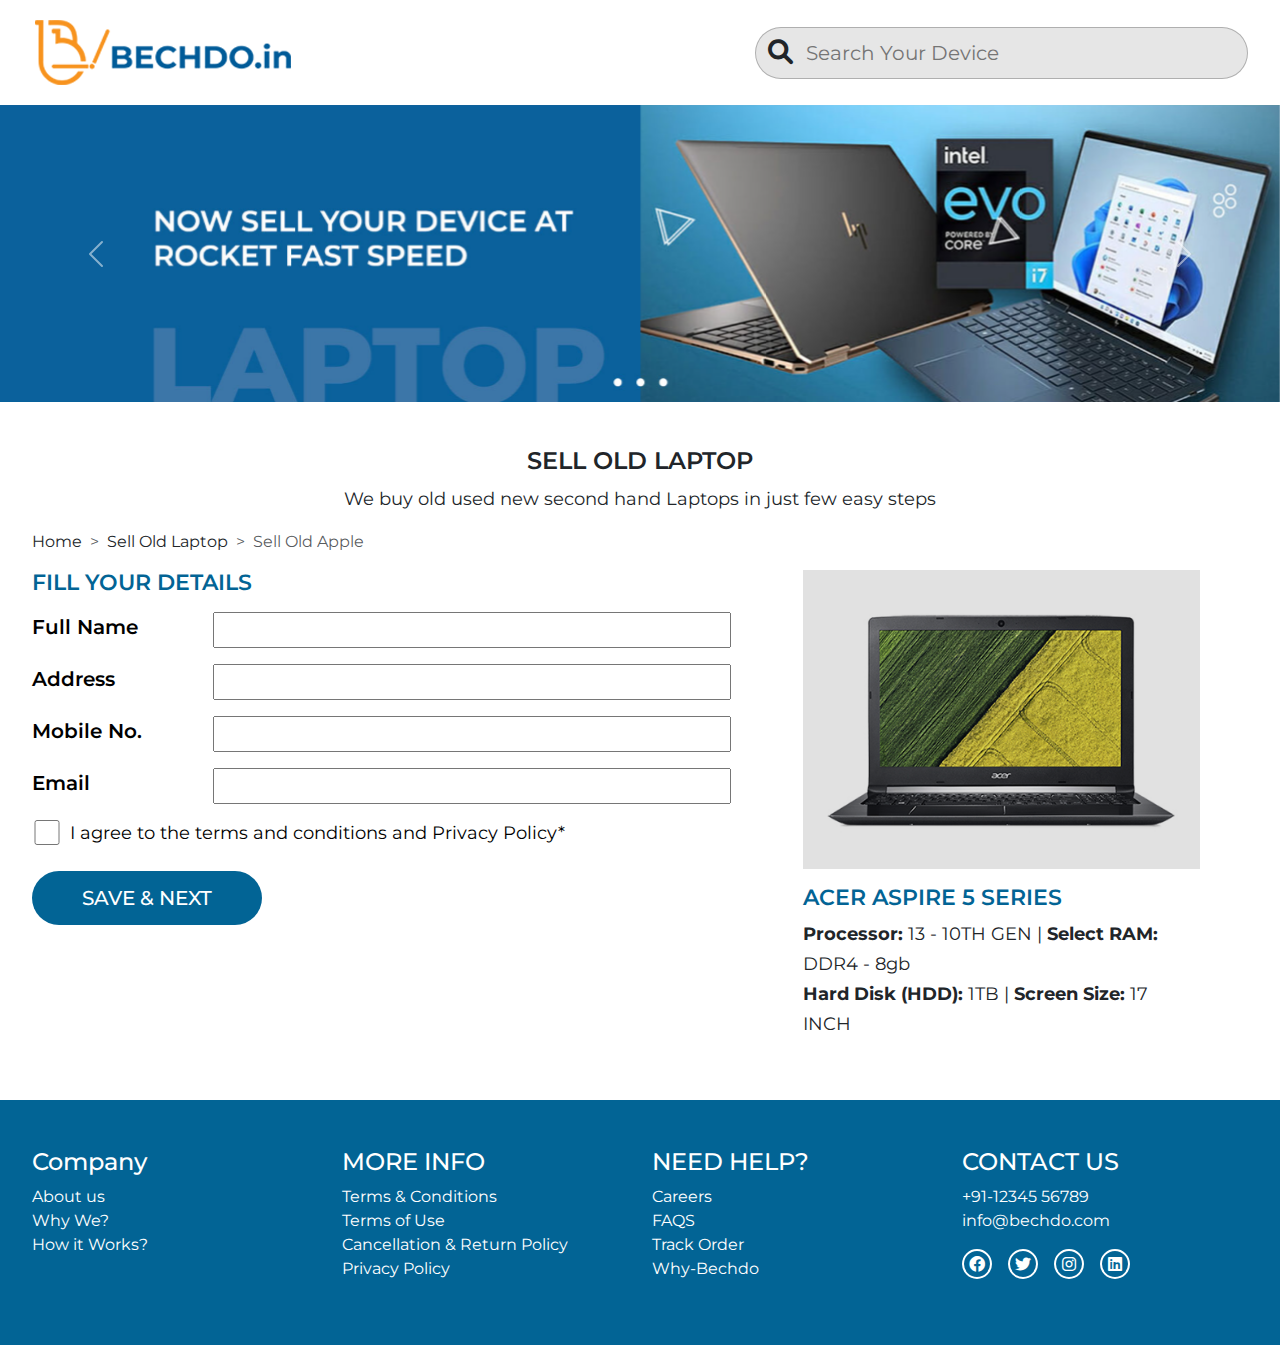
<file: form.html>
<!DOCTYPE html>
<html lang="en">
  <head>
    <meta charset="utf-8" />
    <meta content="width=device-width, initial-scale=1.0" name="viewport" />

    <title>Bechodo</title>
    <meta content="" name="description" />
    <meta content="" name="keywords" />

    <!-- Favicons -->
    <link href="assets/img/favicon.png" rel="icon" />
    <link href="assets/img/apple-touch-icon.png" rel="apple-touch-icon" />

    <!-- Google Fonts -->
    <link
      href="https://fonts.googleapis.com/css2?family=Open+Sans:ital,wght@0,300;0,400;0,500;0,600;0,700;1,300;1,400;1,600;1,700&family=Roboto:ital,wght@0,300;0,400;0,500;0,600;0,700;1,300;1,400;1,500;1,600;1,700&family=Work+Sans:ital,wght@0,300;0,400;0,500;0,600;0,700;1,300;1,400;1,500;1,600;1,700&display=swap"
      rel="stylesheet"
    />

    <!-- Vendor CSS Files -->
    <link href="css/bootstrap.min.css" rel="stylesheet" />
    <link href="css/aos.css" rel="stylesheet" />
    <link href="css/main.css" rel="stylesheet" />
    <link
      rel="stylesheet"
      href="https://cdnjs.cloudflare.com/ajax/libs/font-awesome/6.0.0/css/all.min.css"
    />
  </head>

  <body>
    <!-- ======= Header ======= -->
    <header id="header" class="header py-3">
      <div class="container">
        <div class="row align-items-center">
          <div class="col-md-7">
            <a href=""><img src="images/logo.png" /></a>
          </div>
          <div class="col-md-5">
            <form action="">
              <div class="searchbar">
                <i class="fa-solid fa-magnifying-glass"></i>
                <input type="text" class="" placeholder="Search Your Device" />
              </div>
            </form>
          </div>
        </div>
      </div>
    </header>
    <!-- End Header -->

    <!-- ======= Hero Section ======= -->
    <div
      id="carouselExampleControls"
      class="carousel slide"
      data-bs-ride="carousel"
    >
      <div class="carousel-inner">
        <div class="carousel-item active">
          <img
            src="images/banner_slider1.png"
            class="d-block w-100"
            alt="..."
          />
        </div>
        <div class="carousel-item">
          <img
            src="images/banner_slider1.png"
            class="d-block w-100"
            alt="..."
          />
        </div>
        <div class="carousel-item">
          <img
            src="images/banner_slider1.png"
            class="d-block w-100"
            alt="..."
          />
        </div>
      </div>
      <button
        class="carousel-control-prev"
        type="button"
        data-bs-target="#carouselExampleControls"
        data-bs-slide="prev"
      >
        <span class="carousel-control-prev-icon" aria-hidden="true"></span>
        <span class="visually-hidden">Previous</span>
      </button>
      <button
        class="carousel-control-next"
        type="button"
        data-bs-target="#carouselExampleControls"
        data-bs-slide="next"
      >
        <span class="carousel-control-next-icon" aria-hidden="true"></span>
        <span class="visually-hidden">Next</span>
      </button>
    </div>

    <!-- ======= Hero Section ======= -->

    <section class="form">
      <div class="container">
        <div class="row">
          <div class="col-md-12">
            <h1 class="main_title text-center">SELL OLD LAPTOP</h1>
            <p class="text-center">
              We buy old used new second hand Laptops in just few easy steps
            </p>
          </div>
          <div class="col-md-12">
            <nav style="--bs-breadcrumb-divider: '>'" aria-label="breadcrumb">
              <ol class="breadcrumb">
                <li class="breadcrumb-item"><a href="#">Home</a></li>
                <li class="breadcrumb-item"><a href="#">Sell Old Laptop</a></li>
                <li class="breadcrumb-item active" aria-current="page">
                  Sell Old Apple
                </li>
              </ol>
            </nav>
          </div>
          <div class="col-md-7 mb-md-0 mb-5">
            <h2 class="color_heading mb-3">FILL YOUR DETAILS</h2>
            <form>
              <div class="row">
                <div class="col-md-3 mb-md-3">
                  <label for="name">Full Name</label>
                </div>
                <div class="col-md-9 mb-3">
                  <input id="name" type="text" />
                </div>
                <div class="col-md-3 mb-md-3">
                  <label for="name">Address</label>
                </div>
                <div class="col-md-9 mb-3">
                  <input id="name" type="text" />
                </div>
                <div class="col-md-3 mb-md-3">
                  <label for="name">Mobile No.</label>
                </div>
                <div class="col-md-9 mb-3">
                  <input id="name" type="text" />
                </div>
                <div class="col-md-3 mb-md-3">
                  <label for="name">Email</label>
                </div>
                <div class="col-md-9 mb-3">
                  <input id="name" type="text" />
                </div>
                <div class="col-md-12 mb-4">
                  <div class="d-flex align-items-start gap-2">
                    <input type="checkbox" id="agree" />
                    <label for="agree" class="checkbox_label"
                      >I agree to the terms and conditions and Privacy
                      Policy*</label
                    >
                  </div>
                </div>
              </div>
              <button class="button">SAVE & NEXT</button>
            </form>
          </div>
          <div class="col-md-5">
            <div class="px-md-5">
              <img src="images/specification.png" class="img" alt="" />
              <h3 class="color_heading mt-3">ACER ASPIRE 5 SERIES</h3>
              <p class="mb-0">
                <strong>Processor:</strong> 13 - 10TH GEN |
                <strong>Select RAM:</strong> DDR4 - 8gb
              </p>
              <p>
                <strong>Hard Disk (HDD):</strong> 1TB |
                <strong>Screen Size:</strong> 17 INCH
              </p>
            </div>
          </div>
        </div>
      </div>
    </section>

    <!-- ======= Footer ======= -->
    <footer class="py-5">
      <div class="container">
        <div class="row">
          <div class="col-md-3">
            <h4>Company</h4>
            <ul>
              <li>About us</li>
              <li>Why We?</li>
              <li>How it Works?</li>
            </ul>
          </div>
          <div class="col-md-3">
            <h4>MORE INFO</h4>
            <ul>
              <li>Terms & Conditions</li>
              <li>Terms of Use</li>
              <li>Cancellation & Return Policy</li>
              <li>Privacy Policy</li>
            </ul>
          </div>
          <div class="col-md-3">
            <h4>NEED HELP?</h4>
            <ul>
              <li>Careers</li>
              <li>FAQS</li>
              <li>Track Order</li>
              <li>Why-Bechdo</li>
            </ul>
          </div>
          <div class="col-md-3">
            <h4>CONTACT US</h4>
            <ul>
              <li>+91-12345 56789</li>
              <li>info@bechdo.com</li>
            </ul>
            <div class="social_icon d-flex align-items-center gap-3">
              <span>
                <i class="fa-brands fa-facebook"></i>
              </span>
              <span>
                <i class="fa-brands fa-twitter"></i>
              </span>
              <span>
                <i class="fa-brands fa-instagram"></i>
              </span>
              <span>
                <i class="fa-brands fa-linkedin"></i>
              </span>
            </div>
          </div>
        </div>
      </div>
    </footer>
    <!-- End Footer -->

    <!-- Vendor JS Files -->
    <script src="js/bootstrap.bundle.min.js"></script>
    <script src="js/aos.js"></script>
    <script src="https://code.jquery.com/jquery-3.7.1.js"></script>
  </body>
</html>
</file>
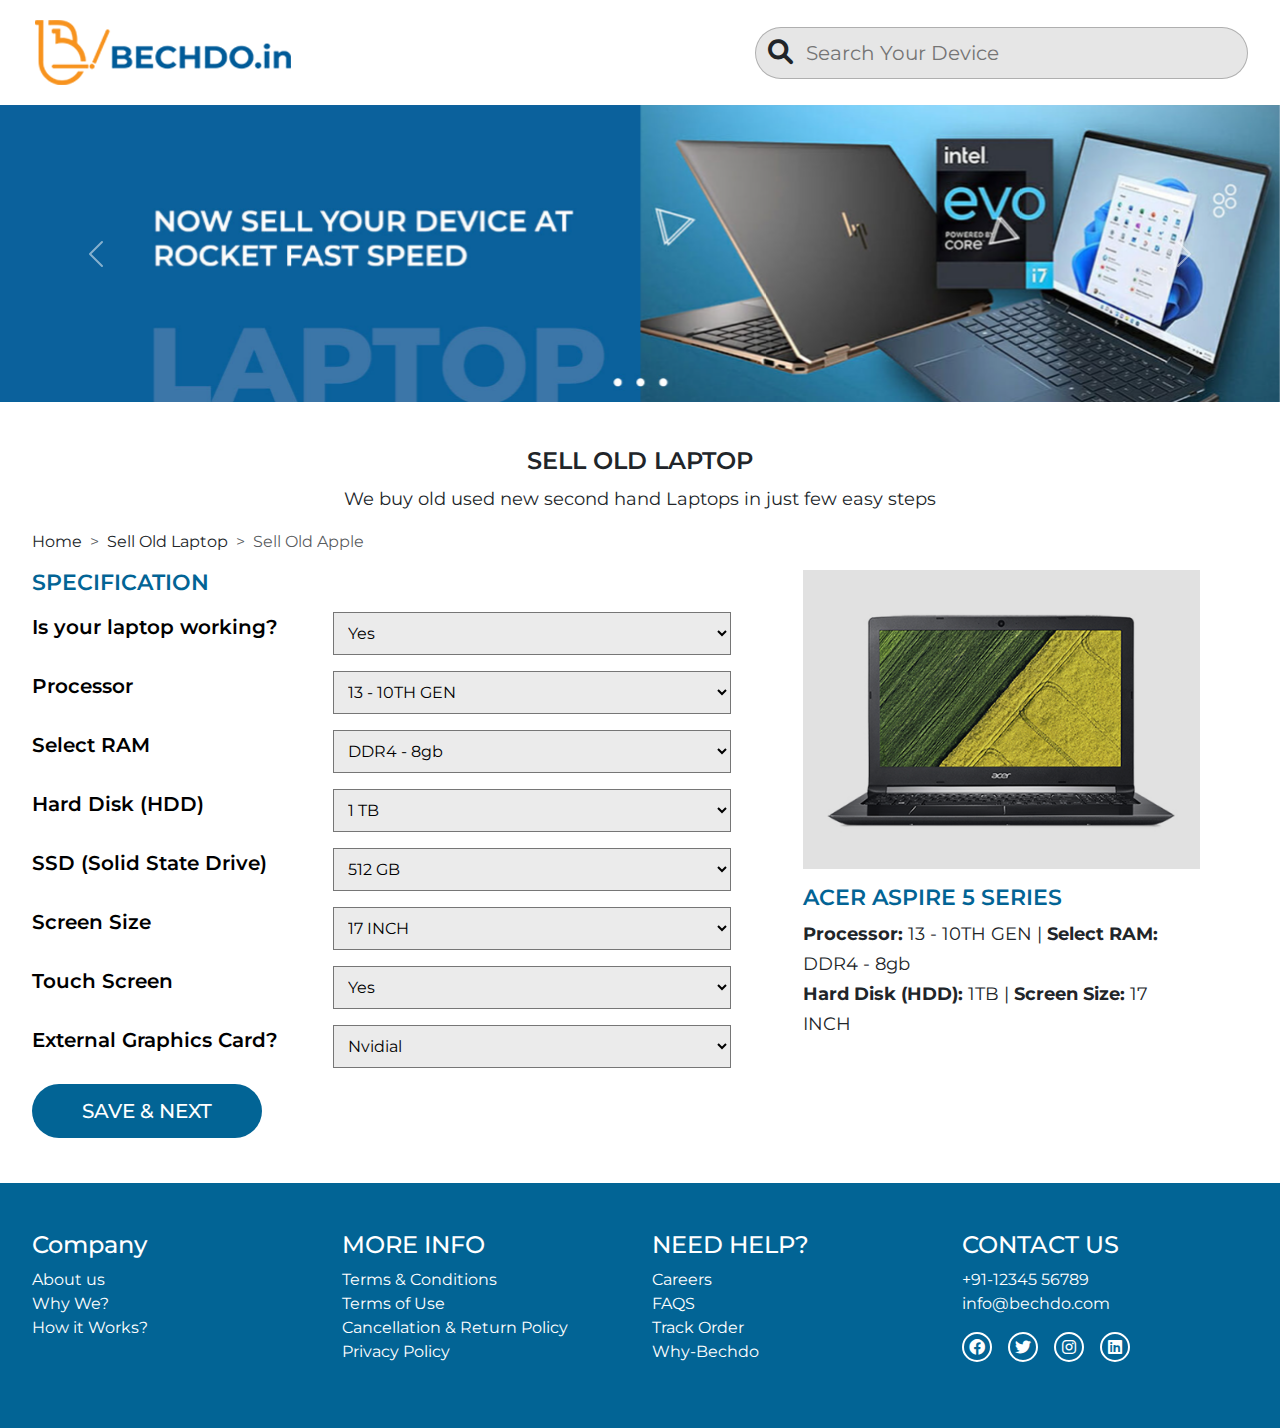
<file: speci.html>
<!DOCTYPE html>
<html lang="en">
  <head>
    <meta charset="utf-8" />
    <meta content="width=device-width, initial-scale=1.0" name="viewport" />

    <title>Bechodo</title>
    <meta content="" name="description" />
    <meta content="" name="keywords" />

    <!-- Favicons -->
    <link href="assets/img/favicon.png" rel="icon" />
    <link href="assets/img/apple-touch-icon.png" rel="apple-touch-icon" />

    <!-- Google Fonts -->
    <link
      href="https://fonts.googleapis.com/css2?family=Open+Sans:ital,wght@0,300;0,400;0,500;0,600;0,700;1,300;1,400;1,600;1,700&family=Roboto:ital,wght@0,300;0,400;0,500;0,600;0,700;1,300;1,400;1,500;1,600;1,700&family=Work+Sans:ital,wght@0,300;0,400;0,500;0,600;0,700;1,300;1,400;1,500;1,600;1,700&display=swap"
      rel="stylesheet"
    />

    <!-- Vendor CSS Files -->
    <link href="css/bootstrap.min.css" rel="stylesheet" />
    <link href="css/aos.css" rel="stylesheet" />
    <link href="css/main.css" rel="stylesheet" />
    <link href="css/responsive.css" rel="stylesheet" />
    <link
      rel="stylesheet"
      href="https://cdnjs.cloudflare.com/ajax/libs/font-awesome/6.0.0/css/all.min.css"
    />
  </head>

  <body>
    <!-- ======= Header ======= -->
    <header id="header" class="header py-3">
      <div class="container">
        <div class="row align-items-center">
          <div class="col-md-7">
            <a href=""><img src="images/logo.png" /></a>
          </div>
          <div class="col-md-5">
            <form action="">
              <div class="searchbar">
                <i class="fa-solid fa-magnifying-glass"></i>
                <input type="text" class="" placeholder="Search Your Device" />
              </div>
            </form>
          </div>
        </div>
      </div>
    </header>
    <!-- End Header -->

    <!-- ======= Hero Section ======= -->
    <div
      id="carouselExampleControls"
      class="carousel slide"
      data-bs-ride="carousel"
    >
      <div class="carousel-inner">
        <div class="carousel-item active">
          <img
            src="images/banner_slider1.png"
            class="d-block w-100"
            alt="..."
          />
        </div>
        <div class="carousel-item">
          <img
            src="images/banner_slider1.png"
            class="d-block w-100"
            alt="..."
          />
        </div>
        <div class="carousel-item">
          <img
            src="images/banner_slider1.png"
            class="d-block w-100"
            alt="..."
          />
        </div>
      </div>
      <button
        class="carousel-control-prev"
        type="button"
        data-bs-target="#carouselExampleControls"
        data-bs-slide="prev"
      >
        <span class="carousel-control-prev-icon" aria-hidden="true"></span>
        <span class="visually-hidden">Previous</span>
      </button>
      <button
        class="carousel-control-next"
        type="button"
        data-bs-target="#carouselExampleControls"
        data-bs-slide="next"
      >
        <span class="carousel-control-next-icon" aria-hidden="true"></span>
        <span class="visually-hidden">Next</span>
      </button>
    </div>

    <!-- ======= Hero Section ======= -->

    <section class="specification">
      <div class="container">
        <div class="row">
          <div class="col-md-12 text-center">
            <h1 class="main_title">SELL OLD LAPTOP</h1>
            <p>
              We buy old used new second hand Laptops in just few easy steps
            </p>
          </div>
          <div class="col-md-12">
            <nav style="--bs-breadcrumb-divider: '>'" aria-label="breadcrumb">
              <ol class="breadcrumb">
                <li class="breadcrumb-item"><a href="#">Home</a></li>
                <li class="breadcrumb-item"><a href="#">Sell Old Laptop</a></li>
                <li class="breadcrumb-item active" aria-current="page">
                  Sell Old Apple
                </li>
              </ol>
            </nav>
          </div>
          <div class="col-lg-7 mb-lg-0 mb-4">
            <h2 class="color_heading mb-3">SPECIFICATION</h2>
            <div class="row">
              <div class="col-md-5 mb-md-3 mb-1">
                <label for="working">Is your laptop working?</label>
              </div>
              <div class="col-md-7 mb-3">
                <select name="" id="working">
                  <option value="">Yes</option>
                  <option value="">No</option>
                </select>
              </div>
              <div class="col-md-5 mb-md-3 mb-1">
                <label for="working">Processor</label>
              </div>
              <div class="col-md-7 mb-3">
                <select name="" id="working">
                  <option value="">13 - 10TH GEN</option>
                  <option value="">13 - 11TH GEN</option>
                </select>
              </div>
              <div class="col-md-5 mb-md-3 mb-1">
                <label for="working">Select RAM</label>
              </div>
              <div class="col-md-7 mb-3">
                <select name="" id="working">
                  <option value="">DDR4 - 8gb</option>
                  <option value="">DDR4 - 6gb</option>
                </select>
              </div>
              <div class="col-md-5 mb-md-3 mb-1">
                <label for="working">Hard Disk (HDD)</label>
              </div>
              <div class="col-md-7 mb-3">
                <select name="" id="working">
                  <option value="">1 TB</option>
                  <option value="">2 TB</option>
                </select>
              </div>
              <div class="col-md-5 mb-md-3 mb-1">
                <label for="working">SSD (Solid State Drive)</label>
              </div>
              <div class="col-md-7 mb-3">
                <select name="" id="working">
                  <option value="">512 GB</option>
                  <option value="">240 GB</option>
                </select>
              </div>
              <div class="col-md-5 mb-md-3 mb-1">
                <label for="working">Screen Size</label>
              </div>
              <div class="col-md-7 mb-3">
                <select name="" id="working">
                  <option value="">17 INCH</option>
                  <option value="">22 INCH</option>
                </select>
              </div>
              <div class="col-md-5 mb-md-3 mb-1">
                <label for="working">Touch Screen</label>
              </div>
              <div class="col-md-7 mb-3">
                <select name="" id="working">
                  <option value="">Yes</option>
                  <option value="">No</option>
                </select>
              </div>
              <div class="col-md-5 mb-md-3 mb-1">
                <label for="working">External Graphics Card?</label>
              </div>
              <div class="col-md-7 mb-3">
                <select name="" id="working">
                  <option value="">Nvidial</option>
                  <option value="">Nvidial</option>
                </select>
              </div>
            </div>
            <div class="text-md-start text-center">
              <button class="button">SAVE & NEXT</button>
            </div>
          </div>
          <div class="col-lg-5">
            <div class="px-md-5">
              <img src="images/specification.png" class="img" alt="" />
              <h3 class="color_heading mt-3">ACER ASPIRE 5 SERIES</h3>
              <p class="mb-0">
                <strong>Processor:</strong> 13 - 10TH GEN |
                <strong>Select RAM:</strong> DDR4 - 8gb
              </p>
              <p>
                <strong>Hard Disk (HDD):</strong> 1TB |
                <strong>Screen Size:</strong> 17 INCH
              </p>
            </div>
          </div>
        </div>
      </div>
    </section>

    <!-- ======= Footer ======= -->
    <footer class="py-5">
      <div class="container">
        <div class="row">
          <div class="col-md-3">
            <h4>Company</h4>
            <ul>
              <li>About us</li>
              <li>Why We?</li>
              <li>How it Works?</li>
            </ul>
          </div>
          <div class="col-md-3">
            <h4>MORE INFO</h4>
            <ul>
              <li>Terms & Conditions</li>
              <li>Terms of Use</li>
              <li>Cancellation & Return Policy</li>
              <li>Privacy Policy</li>
            </ul>
          </div>
          <div class="col-md-3">
            <h4>NEED HELP?</h4>
            <ul>
              <li>Careers</li>
              <li>FAQS</li>
              <li>Track Order</li>
              <li>Why-Bechdo</li>
            </ul>
          </div>
          <div class="col-md-3">
            <h4>CONTACT US</h4>
            <ul>
              <li>+91-12345 56789</li>
              <li>info@bechdo.com</li>
            </ul>
            <div class="social_icon d-flex align-items-center gap-3">
              <span>
                <i class="fa-brands fa-facebook"></i>
              </span>
              <span>
                <i class="fa-brands fa-twitter"></i>
              </span>
              <span>
                <i class="fa-brands fa-instagram"></i>
              </span>
              <span>
                <i class="fa-brands fa-linkedin"></i>
              </span>
            </div>
          </div>
        </div>
      </div>
    </footer>
    <!-- End Footer -->

    <!-- Vendor JS Files -->
    <script src="js/bootstrap.bundle.min.js"></script>
    <script src="js/aos.js"></script>
    <script src="https://code.jquery.com/jquery-3.7.1.js"></script>
  </body>
</html>
</file>
<file: css/main.css>
@import url("https://fonts.googleapis.com/css2?family=Montserrat:wght@100;200;300;400;500;600;700&display=swap");

body {
  font-family: "Montserrat", sans-serif;
}
body {
  overflow-x: hidden;
}

section {
  padding: 45px 0;
}

.w-full {
  width: 100%;
}

.breadcrumb .breadcrumb-item a {
  color: inherit;
  text-decoration: none;
}

.button {
  padding: 12px 50px;
  font-size: 20px;
  font-weight: 500;
  border-radius: 30px;
  background: #026495;
  color: white;
  border: none;
}
[type="file"] {
  /* Style the color of the message that says 'No file chosen' */
  color: #878787;
}
[type="file"]::-webkit-file-upload-button {
  background: #026495;
  border: 2px solid #026495;
  border-radius: 30px;
  color: #fff;
  cursor: pointer;
  font-size: 16px;
  font-weight: 600;
  outline: none;
  padding: 8px 25px;
  text-transform: uppercase;
  transition: all 1s ease;
}

[type="file"]::-webkit-file-upload-button:hover {
  background: #fff;
  border: 2px solid #535353;
  color: #000;
}

.color_heading {
  font-size: 22px;
  font-weight: 600;
  color: #026495;
}
.small_headings {
  font-size: 18px;
  font-weight: 600;
  color: black;
}

.mackbook_img {
  width: 400px;
  margin-left: auto;
  margin-right: auto;
  display: block;
}

.searchbar {
  border: 1px solid #0000003d;
  border-radius: 30px;
  position: relative;
  background: #80808033;
}
.searchbar i {
  position: absolute;
  left: 12px;
  top: 11px;
  font-size: 25px;
}
.searchbar input {
  width: 100%;
  padding: 10px 50px;
  border-radius: 30px;
  border: none;
  outline: none;
  font-size: 20px;
  background: transparent;
}

.howwework_box img {
  width: 170px;
}

.howwework_box h5 {
  font-weight: 700;
  font-size: 20px;
}

.howwework_box p {
  font-size: 18px;
  padding-left: 15px;
  padding-right: 15px;
}
.banner_title span {
  display: block;
}
.cutomers_box img {
  width: 340px;
  margin-left: auto;
  margin-right: auto;
  display: block;
}
.margintp {
  margin-top: -60px;
}
.old_laptop p {
  line-height: 30px;
}

.banner_title {
  text-transform: uppercase;
  font-size: 28px;
  margin-top: -16%;
  line-height: 36px;
  font-weight: 600;
}

.bg_top {
  background-image: url(/Bechdo/images/Wave.png);
  background-size: cover;
  background-position: center;
}

.bg_bottom {
  background-image: url(/Bechdo/images/Wave_2.png);
  background-size: cover;
  background-position: center;
}
.main_title {
  font-size: 24px;
  font-weight: 600;
}

.sell_heading {
  font-size: 24px;
  font-weight: 600;
}

p {
  font-size: 18px;
  line-height: 30px;
}

.footer_section ul li {
  font-size: 18px;
  line-height: 29px;
}

/*--------------------------------------------------------------
# Footer
--------------------------------------------------------------*/

/* represent css */

.represent_box .title_box {
  padding: 50px 70px;
  background: #026294;
  color: white;
  border-radius: 50px 50px 0 0;
  box-shadow: 0px 25px 20px -20px rgba(0, 0, 0, 0.45);
}
.represent_box .icon_box {
  padding: 50px;
  background: #c6c7c9;
  color: white;
  border-radius: 0 0 250px 250px;
}
.represent_box .title_box_reverse {
  padding: 50px 70px;
  background: #026294;
  color: white;
  border-radius: 0 0 50px 50px;
  box-shadow: 0px 25px 20px -20px rgba(0, 0, 0, 0.45);
}
.represent_box .icon_box_reverse {
  padding: 50px;
  background: #c6c7c9;
  color: white;
  border-radius: 250px 250px 0 0;
}

.image_blink {
  position: relative;
}
.image_blink .click_here {
  position: absolute;
  top: 68px;
  left: 44%;
  width: 153px;
  animation: blinkAnimation 1s infinite alternate;
}

@keyframes blinkAnimation {
  0% {
    opacity: 1;
  }
  100% {
    opacity: 0;
  }
}

/* represent css */

/* footer */

footer {
  background: #026495;
  color: white;
}
footer ul {
  list-style: none;
  padding-left: 0;
}

.social_icon span {
  border: 2px solid white;
  width: 30px;
  padding: 0px;
  height: 30px;
  border-radius: 50%;
  display: flex;
  align-items: center;
  justify-content: center;
}

/* footer */

/* specification */

.specification select {
  width: 100%;
  padding: 10px;
  background: #ebebeb;
}
.specification label {
  color: black;
  font-size: 20px;
  font-weight: 600;
}
.specification .img {
  width: 100%;
}
/* physical */

/* .physicals {
  display: flex;
  align-items: start;
  gap: 10px;
} */
.physicals input {
  width: 60px;
  height: 40px;
}

.physicals .img {
  width: 100%;
}

/* details */

.details .question {
  font-size: 20px;
  font-weight: 600;
}
.details .answer {
  font-size: 20px;
  font-weight: 500;
}
.details .price {
  font-size: 25px;
  font-weight: 600;
  color: red;
}

.details .img {
  width: 100%;
}

/* form */

.form form label {
  font-size: 20px;
  color: black;
  font-weight: 600;
}
.form form input {
  font-size: 20px;
  color: black;
  font-weight: 600;
  width: 100%;
}
.form form input[type="checkbox"] {
  width: 30px;
  height: 25px;
}
.form form .checkbox_label {
  font-size: 18px;
  font-weight: 400;
}

.form .img {
  width: 100%;
}

/* condition */

.pincode_input {
  padding: 8px;
}

.condition .img {
  width: 100%;
}

/* brands css */

.brands .img {
  width: 100%;
  margin-bottom: 10px;
}

#slider .owl-dots .owl-dot {
  display: none;
}

#slider button.owl-prev {
  position: absolute;
  top: 35%;
  transform: translateY(-50%);
  transition: background-color 0.3s, color 0.3s;
  left: 0;
}

#slider button.owl-next {
  position: absolute;
  top: 35%;
  transform: translateY(-50%);
  transition: background-color 0.3s, color 0.3s;
  right: 0;
}
</file>
<file: css/responsive.css>
@media (max-width: 767px) {
  section {
    padding: 30px 0;
  }
  .details .question {
    margin-bottom: 0;
  }
}
</file>
